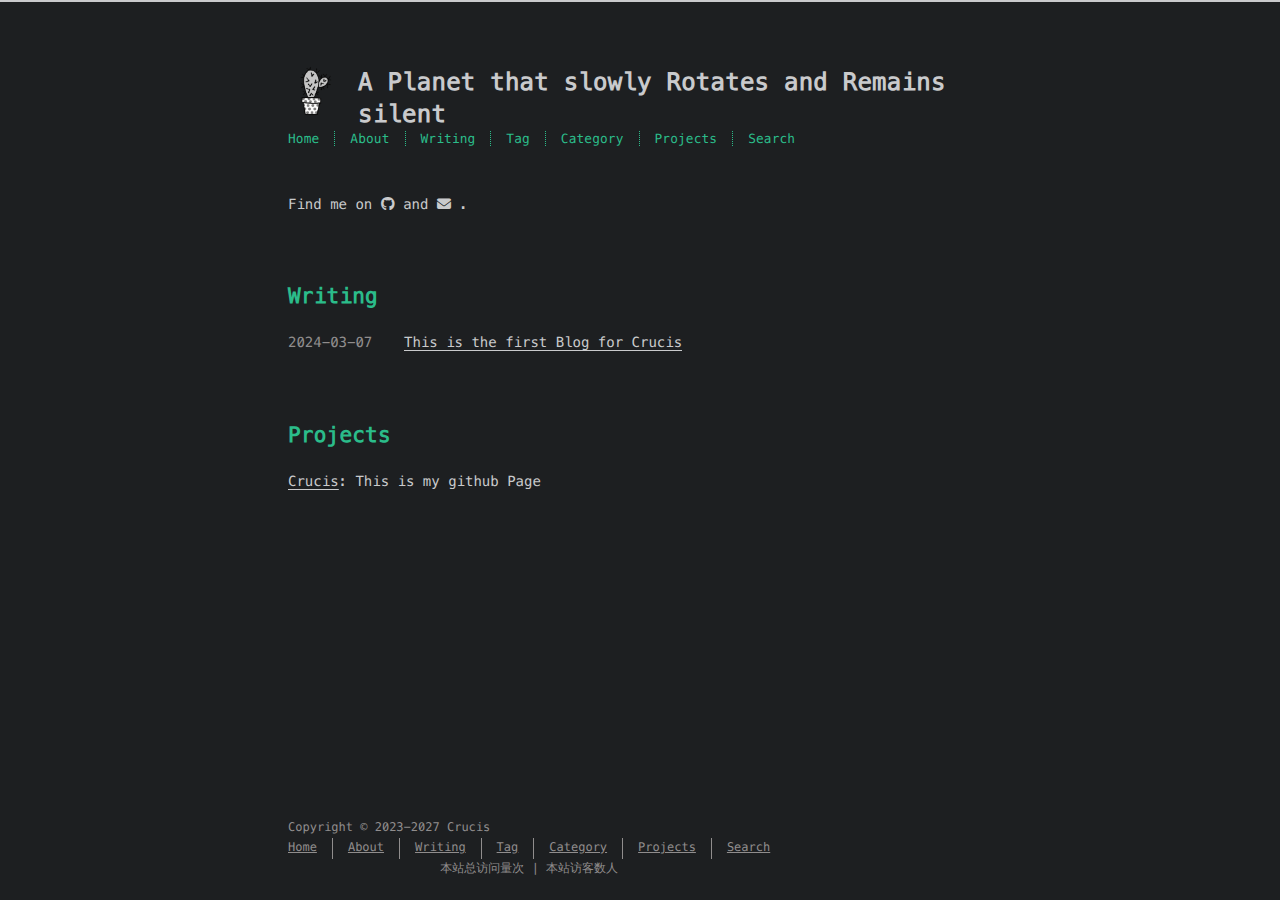
<file: index.html>
<!DOCTYPE html>
<html lang=en>
<head>
    <!-- so meta -->
    <meta charset="utf-8">
    <meta http-equiv="X-UA-Compatible" content="IE=edge">
    <meta name="HandheldFriendly" content="True">
    <meta name="viewport" content="width=device-width, initial-scale=1, maximum-scale=5" />
    <meta property="og:type" content="website">
<meta property="og:title" content="A Planet that slowly Rotates and Remains silent">
<meta property="og:url" content="https://crucisr.github.io/index.html">
<meta property="og:site_name" content="A Planet that slowly Rotates and Remains silent">
<meta property="og:locale" content="en_US">
<meta property="article:author" content="Crucis">
<meta name="twitter:card" content="summary">
    
    
      
        
          <link rel="shortcut icon" href="/images/favicon.ico">
        
      
      
        
          <link rel="icon" type="image/png" href="/images/favicon-192x192.png" sizes="192x192">
        
      
      
        
          <link rel="apple-touch-icon" sizes="180x180" href="/images/apple-touch-icon.png">
        
      
    
    <!-- title -->
    <title>A Planet that slowly Rotates and Remains silent</title>
    <!-- async scripts -->
    <!-- Google Analytics -->


    <!-- Umami Analytics -->


    <!-- styles -->
    
<link rel="stylesheet" href="/css/style.css">

    <!-- persian styles -->
    
    <!-- rss -->
    
    
      <link rel="alternate" href="/atom.xml" title="A Planet that slowly Rotates and Remains silent" type="application/atom+xml" />
    
	<!-- mathjax -->
	
<meta name="generator" content="Hexo 7.1.1"></head>

<body class="max-width mx-auto px3 ltr">
    
    <div class="content index py4 h-card">
        
          <header id="header">
  <a class="u-url u-uid" href="/">
  
    
      <img id="logo" alt class="u-logo" src="/images/logo.png" />
    
  
    <div id="title">
      <h1 class="p-name">A Planet that slowly Rotates and Remains silent</h1>
    </div>
  </a>
  <div id="nav">
    <ul>
      <li class="icon">
        <a href="#" aria-label="Menu"><i class="fa-solid fa-bars fa-2x"></i></a>
      </li>
      <!--
     --><li><a href="/">Home</a></li><!--
   --><!--
     --><li><a href="/about/">About</a></li><!--
   --><!--
     --><li><a href="/archives/">Writing</a></li><!--
   --><!--
     --><li><a href="/tags/">Tag</a></li><!--
   --><!--
     --><li><a href="/categories/">Category</a></li><!--
   --><!--
     --><li><a target="_blank" rel="noopener" href="https://github.com/CrucisR/">Projects</a></li><!--
   --><!--
     --><li><a href="/search/">Search</a></li><!--
   -->
    </ul>
  </div>
</header>

        
        <section id="about" class="p-note">
  
  
    <p>
      Find me on
      
      
      
        
        
          <a class="icon u-url" target="_blank" rel="noopener me" href="https://github.com/CrucisR/" aria-label="github" title="github">
            <i class="fa-brands fa-github"></i><!--
      ---></a><!--
    ---><!--
    ---> and 
        
      
        
        
          <a class="icon u-email" target="_blank" rel="noopener" href="mailto:crucisr@outlook.com" aria-label="mail" title="mail">
            <i class="fa-solid fa-envelope"></i><!--
      ---></a>
        <!--
    --->.
        
      
    </p>
  
</section>

<section id="writing">
  <span class="h1"><a href="/archives/">Writing</a></span>
  
  <ul class="post-list">
    
    
      
    
    
      <li class="post-item">
        
    <div class="meta">
      
        
          <time datetime="2024-03-07T15:27:37.000Z" class="dt-published" itemprop="datePublished">2024-03-07</time>
        
      
    </div>


        <span>
    
        <a class="" href="/2024/03/07/hello-world/">This is the first Blog for Crucis</a>
    


</span>
      </li>
    
  </ul>
  
</section>


<section id="projects">
  <span class="h1"><a target="_blank" rel="noopener" href="https://github.com/CrucisR/">Projects</a></span>
  <ul class="project-list">
    
      <li class="project-item">
        <a target="_blank" rel="noopener" href="https://github.com/CrucisR/">Crucis</a>: <p>This is my github Page</p>

      </li>
    
  </ul>
</section>


        
        <footer id="footer">
  <div class="footer-left">
    Copyright &copy;
    
    
    2023-2027
    Crucis
  </div>
  <div class="footer-right">
    <nav>
      <ul>
        <!--
       --><li><a href="/">Home</a></li><!--
     --><!--
       --><li><a href="/about/">About</a></li><!--
     --><!--
       --><li><a href="/archives/">Writing</a></li><!--
     --><!--
       --><li><a href="/tags/">Tag</a></li><!--
     --><!--
       --><li><a href="/categories/">Category</a></li><!--
     --><!--
       --><li><a target="_blank" rel="noopener" href="https://github.com/CrucisR/">Projects</a></li><!--
     --><!--
       --><li><a href="/search/">Search</a></li><!--
     -->
      </ul>
      <ul>
        
          <!-- 不蒜子统计 -->
          <span id="busuanzi_container_site_pv">
            本站总访问量<span id="busuanzi_value_site_pv"></span>次
          </span>
          <span class="post-meta-divider">|</span>
          <span id="busuanzi_container_site_uv" >
            本站访客数<span id="busuanzi_value_site_uv"></span>人
          </span>
        <script async src="//busuanzi.ibruce.info/busuanzi/2.3/busuanzi.pure.mini.js"></script>
        
      </ul>
    </nav>
  </div>
</footer>

    </div>
    <!-- styles -->



  <link rel="preload" as="style" href="https://cdnjs.cloudflare.com/ajax/libs/font-awesome/6.4.0/css/all.min.css" crossorigin="anonymous" onload="this.onload=null;this.rel='stylesheet'"/>


    <!-- jquery -->

  <script src="https://cdnjs.cloudflare.com/ajax/libs/jquery/3.6.0/jquery.min.js" crossorigin="anonymous"></script>




<!-- clipboard -->


<script src="/js/main.js"></script>

<!-- search -->

<!-- Baidu Analytics -->

<!-- Cloudflare Analytics -->

<!-- Disqus Comments -->

<!-- utterances Comments -->

</body>
</html>
</file>
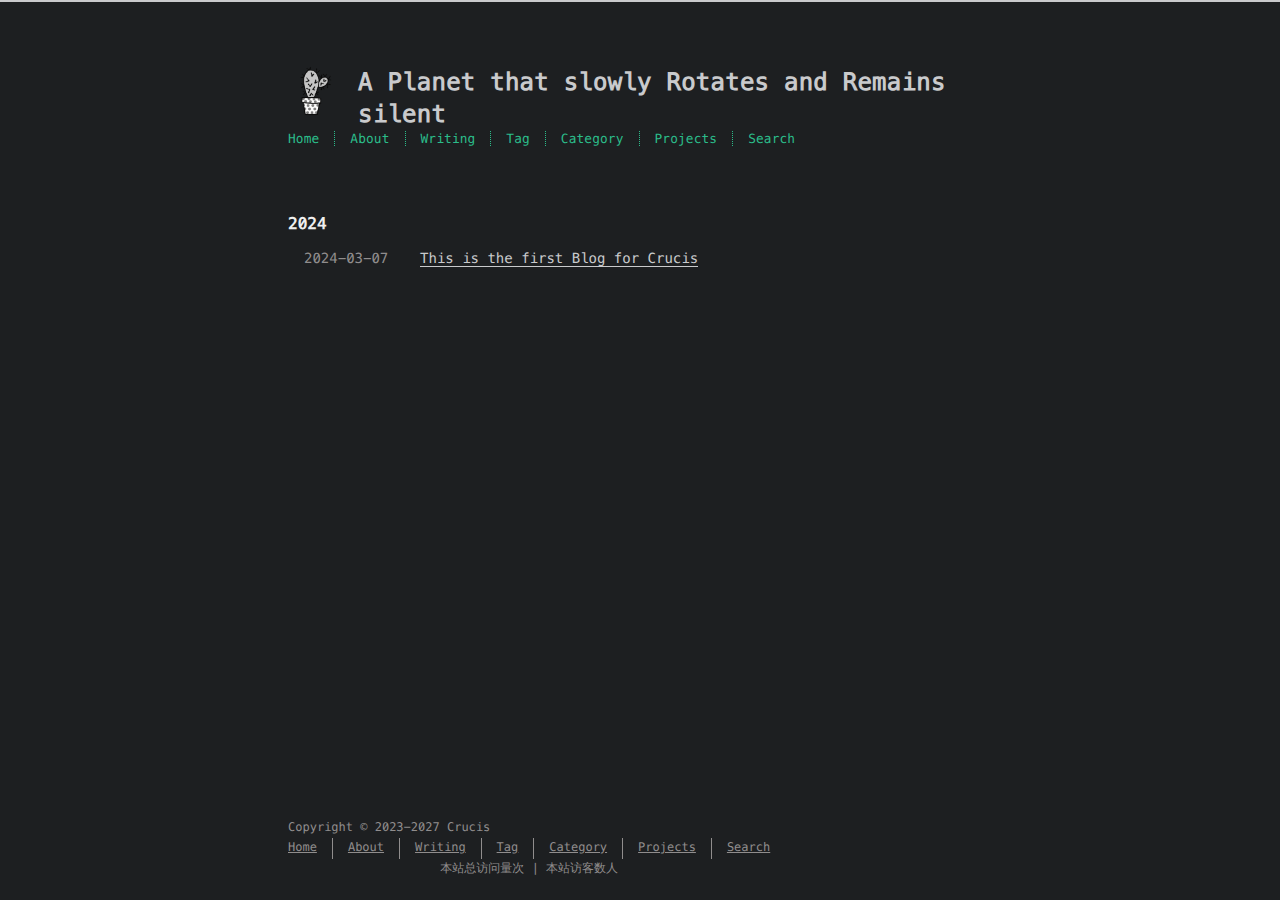
<file: archives/index.html>
<!DOCTYPE html>
<html lang=en>
<head>
    <!-- so meta -->
    <meta charset="utf-8">
    <meta http-equiv="X-UA-Compatible" content="IE=edge">
    <meta name="HandheldFriendly" content="True">
    <meta name="viewport" content="width=device-width, initial-scale=1, maximum-scale=5" />
    <meta property="og:type" content="website">
<meta property="og:title" content="A Planet that slowly Rotates and Remains silent">
<meta property="og:url" content="https://crucisr.github.io/archives/index.html">
<meta property="og:site_name" content="A Planet that slowly Rotates and Remains silent">
<meta property="og:locale" content="en_US">
<meta property="article:author" content="Crucis">
<meta name="twitter:card" content="summary">
    
    
      
        
          <link rel="shortcut icon" href="/images/favicon.ico">
        
      
      
        
          <link rel="icon" type="image/png" href="/images/favicon-192x192.png" sizes="192x192">
        
      
      
        
          <link rel="apple-touch-icon" sizes="180x180" href="/images/apple-touch-icon.png">
        
      
    
    <!-- title -->
    <title>Writing</title>
    <!-- async scripts -->
    <!-- Google Analytics -->


    <!-- Umami Analytics -->


    <!-- styles -->
    
<link rel="stylesheet" href="/css/style.css">

    <!-- persian styles -->
    
    <!-- rss -->
    
    
      <link rel="alternate" href="/atom.xml" title="A Planet that slowly Rotates and Remains silent" type="application/atom+xml" />
    
	<!-- mathjax -->
	
<meta name="generator" content="Hexo 7.1.1"></head>

<body class="max-width mx-auto px3 ltr">
    
    <div class="content index py4 ">
        
          <header id="header">
  <a class="u-url u-uid" href="/">
  
    
      <img id="logo" alt class="u-logo" src="/images/logo.png" />
    
  
    <div id="title">
      <h1 class="p-name">A Planet that slowly Rotates and Remains silent</h1>
    </div>
  </a>
  <div id="nav">
    <ul>
      <li class="icon">
        <a href="#" aria-label="Menu"><i class="fa-solid fa-bars fa-2x"></i></a>
      </li>
      <!--
     --><li><a href="/">Home</a></li><!--
   --><!--
     --><li><a href="/about/">About</a></li><!--
   --><!--
     --><li><a href="/archives/">Writing</a></li><!--
   --><!--
     --><li><a href="/tags/">Tag</a></li><!--
   --><!--
     --><li><a href="/categories/">Category</a></li><!--
   --><!--
     --><li><a target="_blank" rel="noopener" href="https://github.com/CrucisR/">Projects</a></li><!--
   --><!--
     --><li><a href="/search/">Search</a></li><!--
   -->
    </ul>
  </div>
</header>

        
        <div id="archive">
  <ul class="post-list">
    
    
    
    
      
      
      
      
        <li class="post-year"><h2>2024</h2></li>
      
      <li class="post-item">
        
    <div class="meta">
      
        
          <time datetime="2024-03-07T15:27:37.000Z" class="dt-published" itemprop="datePublished">2024-03-07</time>
        
      
    </div>


        <span>
    
        <a class="" href="/2024/03/07/hello-world/">This is the first Blog for Crucis</a>
    


</span>
      </li>
    
  </ul>
  

</div>

        
        <footer id="footer">
  <div class="footer-left">
    Copyright &copy;
    
    
    2023-2027
    Crucis
  </div>
  <div class="footer-right">
    <nav>
      <ul>
        <!--
       --><li><a href="/">Home</a></li><!--
     --><!--
       --><li><a href="/about/">About</a></li><!--
     --><!--
       --><li><a href="/archives/">Writing</a></li><!--
     --><!--
       --><li><a href="/tags/">Tag</a></li><!--
     --><!--
       --><li><a href="/categories/">Category</a></li><!--
     --><!--
       --><li><a target="_blank" rel="noopener" href="https://github.com/CrucisR/">Projects</a></li><!--
     --><!--
       --><li><a href="/search/">Search</a></li><!--
     -->
      </ul>
      <ul>
        
          <!-- 不蒜子统计 -->
          <span id="busuanzi_container_site_pv">
            本站总访问量<span id="busuanzi_value_site_pv"></span>次
          </span>
          <span class="post-meta-divider">|</span>
          <span id="busuanzi_container_site_uv" >
            本站访客数<span id="busuanzi_value_site_uv"></span>人
          </span>
        <script async src="//busuanzi.ibruce.info/busuanzi/2.3/busuanzi.pure.mini.js"></script>
        
      </ul>
    </nav>
  </div>
</footer>

    </div>
    <!-- styles -->



  <link rel="preload" as="style" href="https://cdnjs.cloudflare.com/ajax/libs/font-awesome/6.4.0/css/all.min.css" crossorigin="anonymous" onload="this.onload=null;this.rel='stylesheet'"/>


    <!-- jquery -->

  <script src="https://cdnjs.cloudflare.com/ajax/libs/jquery/3.6.0/jquery.min.js" crossorigin="anonymous"></script>




<!-- clipboard -->


<script src="/js/main.js"></script>

<!-- search -->

<!-- Baidu Analytics -->

<!-- Cloudflare Analytics -->

<!-- Disqus Comments -->

<!-- utterances Comments -->

</body>
</html>
</file>
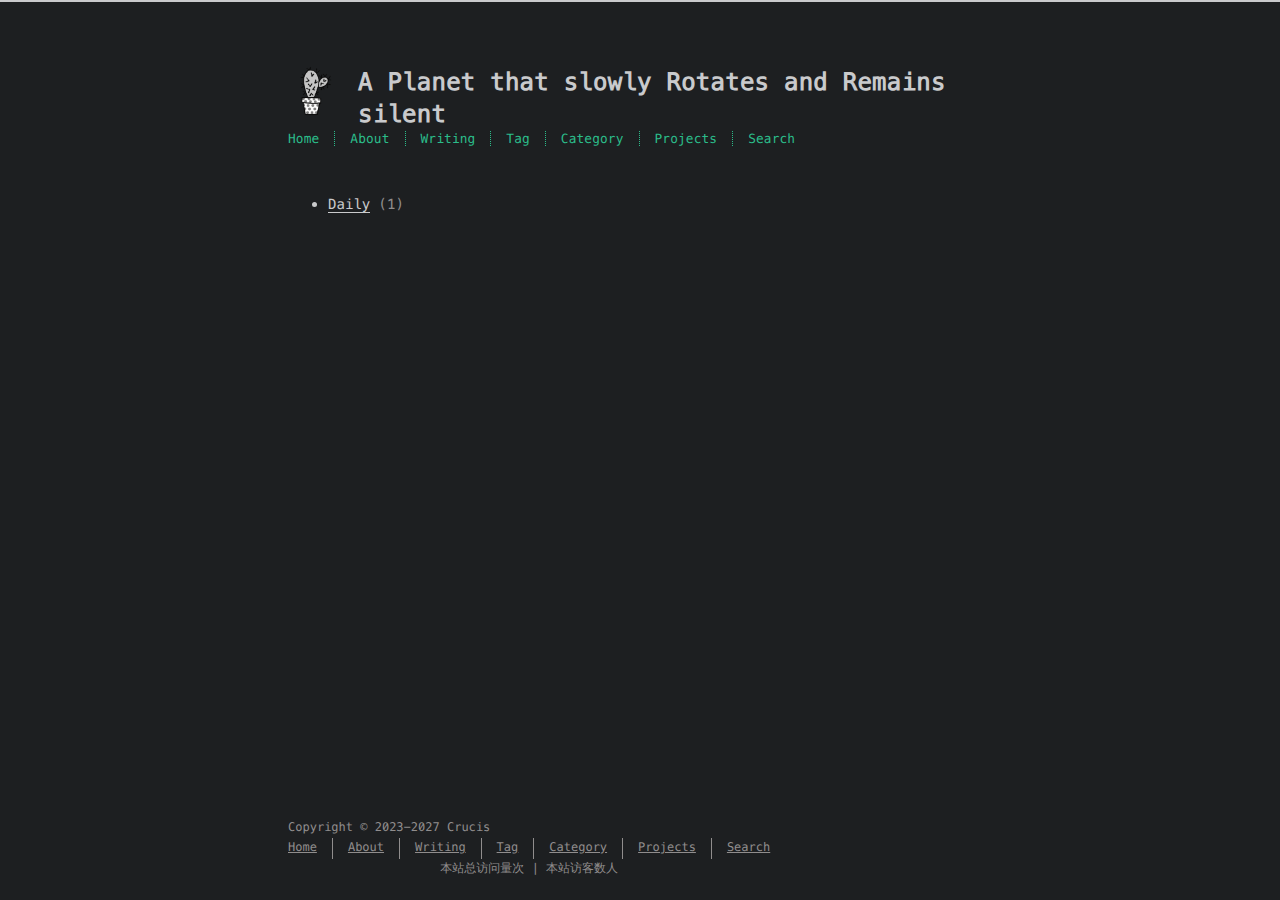
<file: categories/index.html>
<!DOCTYPE html>
<html lang=en>
<head>
    <!-- so meta -->
    <meta charset="utf-8">
    <meta http-equiv="X-UA-Compatible" content="IE=edge">
    <meta name="HandheldFriendly" content="True">
    <meta name="viewport" content="width=device-width, initial-scale=1, maximum-scale=5" />
    <meta property="og:type" content="website">
<meta property="og:title" content="categories">
<meta property="og:url" content="https://crucisr.github.io/categories/index.html">
<meta property="og:site_name" content="A Planet that slowly Rotates and Remains silent">
<meta property="og:locale" content="en_US">
<meta property="article:published_time" content="2024-03-23T20:48:09.000Z">
<meta property="article:modified_time" content="2024-03-23T20:48:32.107Z">
<meta property="article:author" content="Crucis">
<meta name="twitter:card" content="summary">
    
    
      
        
          <link rel="shortcut icon" href="/images/favicon.ico">
        
      
      
        
          <link rel="icon" type="image/png" href="/images/favicon-192x192.png" sizes="192x192">
        
      
      
        
          <link rel="apple-touch-icon" sizes="180x180" href="/images/apple-touch-icon.png">
        
      
    
    <!-- title -->
    <title>categories</title>
    <!-- async scripts -->
    <!-- Google Analytics -->


    <!-- Umami Analytics -->


    <!-- styles -->
    
<link rel="stylesheet" href="/css/style.css">

    <!-- persian styles -->
    
    <!-- rss -->
    
    
      <link rel="alternate" href="/atom.xml" title="A Planet that slowly Rotates and Remains silent" type="application/atom+xml" />
    
	<!-- mathjax -->
	
<meta name="generator" content="Hexo 7.1.1"></head>

<body class="max-width mx-auto px3 ltr">
    
    <div class="content index py4 ">
        
          <header id="header">
  <a class="u-url u-uid" href="/">
  
    
      <img id="logo" alt class="u-logo" src="/images/logo.png" />
    
  
    <div id="title">
      <h1 class="p-name">A Planet that slowly Rotates and Remains silent</h1>
    </div>
  </a>
  <div id="nav">
    <ul>
      <li class="icon">
        <a href="#" aria-label="Menu"><i class="fa-solid fa-bars fa-2x"></i></a>
      </li>
      <!--
     --><li><a href="/">Home</a></li><!--
   --><!--
     --><li><a href="/about/">About</a></li><!--
   --><!--
     --><li><a href="/archives/">Writing</a></li><!--
   --><!--
     --><li><a href="/tags/">Tag</a></li><!--
   --><!--
     --><li><a href="/categories/">Category</a></li><!--
   --><!--
     --><li><a target="_blank" rel="noopener" href="https://github.com/CrucisR/">Projects</a></li><!--
   --><!--
     --><li><a href="/search/">Search</a></li><!--
   -->
    </ul>
  </div>
</header>

        
        <article class="post" itemscope itemtype="http://schema.org/BlogPosting">
  

  <div class="content" itemprop="articleBody">
      
          <div id="categories">
            <div class="category-list-title">
                
                
                  
                    
                  
                
                
            </div>
            <div class="category-list">
              <ul class="category-list"><li class="category-list-item"><a class="category-list-link" href="/categories/Daily/">Daily</a><span class="category-list-count">1</span></li></ul>
            </div>
          </div>
        
  </div>
</article>

        
        <footer id="footer">
  <div class="footer-left">
    Copyright &copy;
    
    
    2023-2027
    Crucis
  </div>
  <div class="footer-right">
    <nav>
      <ul>
        <!--
       --><li><a href="/">Home</a></li><!--
     --><!--
       --><li><a href="/about/">About</a></li><!--
     --><!--
       --><li><a href="/archives/">Writing</a></li><!--
     --><!--
       --><li><a href="/tags/">Tag</a></li><!--
     --><!--
       --><li><a href="/categories/">Category</a></li><!--
     --><!--
       --><li><a target="_blank" rel="noopener" href="https://github.com/CrucisR/">Projects</a></li><!--
     --><!--
       --><li><a href="/search/">Search</a></li><!--
     -->
      </ul>
      <ul>
        
          <!-- 不蒜子统计 -->
          <span id="busuanzi_container_site_pv">
            本站总访问量<span id="busuanzi_value_site_pv"></span>次
          </span>
          <span class="post-meta-divider">|</span>
          <span id="busuanzi_container_site_uv" >
            本站访客数<span id="busuanzi_value_site_uv"></span>人
          </span>
        <script async src="//busuanzi.ibruce.info/busuanzi/2.3/busuanzi.pure.mini.js"></script>
        
      </ul>
    </nav>
  </div>
</footer>

    </div>
    <!-- styles -->



  <link rel="preload" as="style" href="https://cdnjs.cloudflare.com/ajax/libs/font-awesome/6.4.0/css/all.min.css" crossorigin="anonymous" onload="this.onload=null;this.rel='stylesheet'"/>


    <!-- jquery -->

  <script src="https://cdnjs.cloudflare.com/ajax/libs/jquery/3.6.0/jquery.min.js" crossorigin="anonymous"></script>




<!-- clipboard -->


<script src="/js/main.js"></script>

<!-- search -->

<!-- Baidu Analytics -->

<!-- Cloudflare Analytics -->

<!-- Disqus Comments -->

<!-- utterances Comments -->

</body>
</html>
</file>
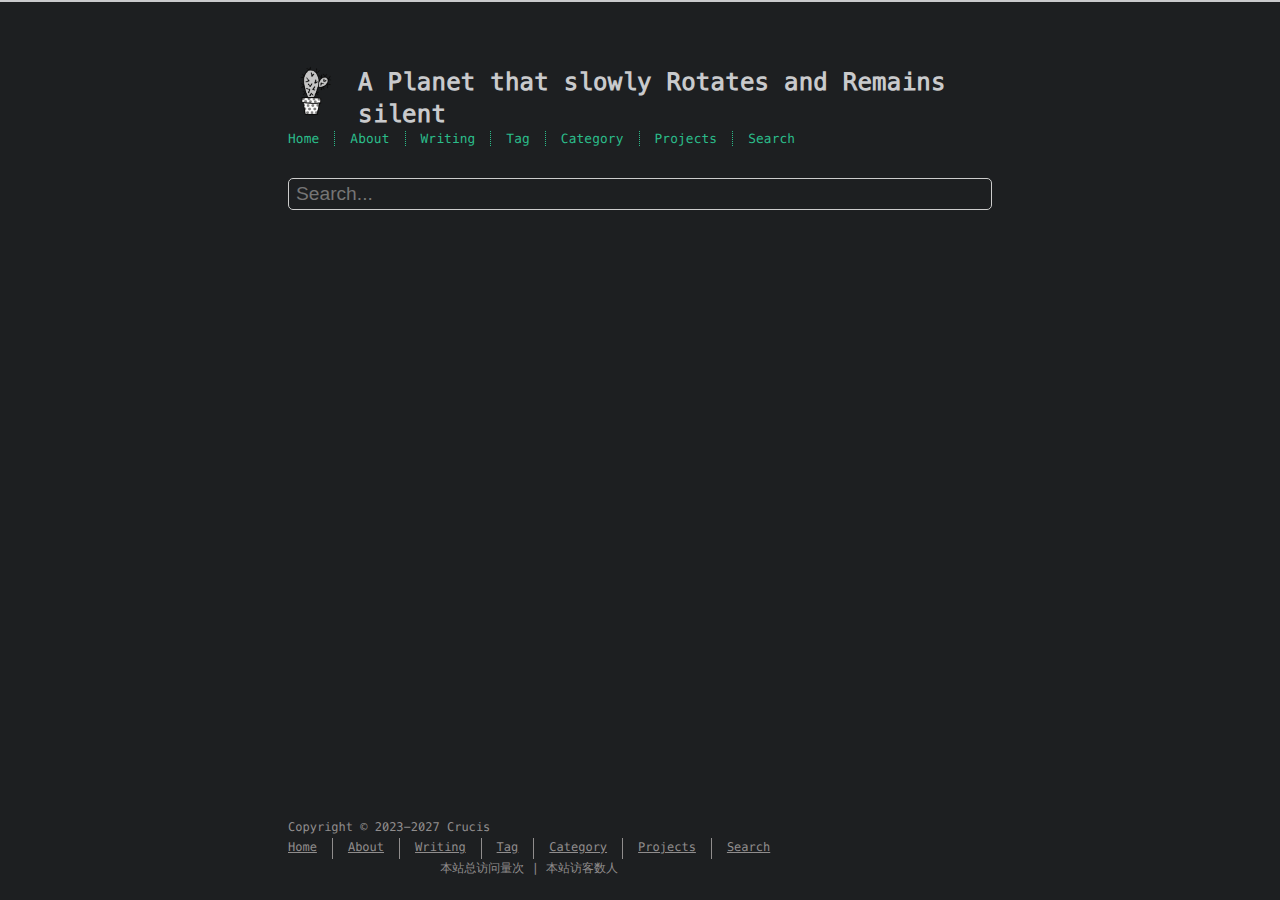
<file: search/index.html>
<!DOCTYPE html>
<html lang=en>
<head>
    <!-- so meta -->
    <meta charset="utf-8">
    <meta http-equiv="X-UA-Compatible" content="IE=edge">
    <meta name="HandheldFriendly" content="True">
    <meta name="viewport" content="width=device-width, initial-scale=1, maximum-scale=5" />
    <meta property="og:type" content="website">
<meta property="og:title" content="search">
<meta property="og:url" content="https://crucisr.github.io/search/index.html">
<meta property="og:site_name" content="A Planet that slowly Rotates and Remains silent">
<meta property="og:locale" content="en_US">
<meta property="article:published_time" content="2024-03-23T18:55:45.000Z">
<meta property="article:modified_time" content="2024-03-23T18:59:21.945Z">
<meta property="article:author" content="Crucis">
<meta name="twitter:card" content="summary">
    
    
      
        
          <link rel="shortcut icon" href="/images/favicon.ico">
        
      
      
        
          <link rel="icon" type="image/png" href="/images/favicon-192x192.png" sizes="192x192">
        
      
      
        
          <link rel="apple-touch-icon" sizes="180x180" href="/images/apple-touch-icon.png">
        
      
    
    <!-- title -->
    <title>search</title>
    <!-- async scripts -->
    <!-- Google Analytics -->


    <!-- Umami Analytics -->


    <!-- styles -->
    
<link rel="stylesheet" href="/css/style.css">

    <!-- persian styles -->
    
    <!-- rss -->
    
    
      <link rel="alternate" href="/atom.xml" title="A Planet that slowly Rotates and Remains silent" type="application/atom+xml" />
    
	<!-- mathjax -->
	
<meta name="generator" content="Hexo 7.1.1"></head>

<body class="max-width mx-auto px3 ltr">
    
    <div class="content index py4 ">
        
          <header id="header">
  <a class="u-url u-uid" href="/">
  
    
      <img id="logo" alt class="u-logo" src="/images/logo.png" />
    
  
    <div id="title">
      <h1 class="p-name">A Planet that slowly Rotates and Remains silent</h1>
    </div>
  </a>
  <div id="nav">
    <ul>
      <li class="icon">
        <a href="#" aria-label="Menu"><i class="fa-solid fa-bars fa-2x"></i></a>
      </li>
      <!--
     --><li><a href="/">Home</a></li><!--
   --><!--
     --><li><a href="/about/">About</a></li><!--
   --><!--
     --><li><a href="/archives/">Writing</a></li><!--
   --><!--
     --><li><a href="/tags/">Tag</a></li><!--
   --><!--
     --><li><a href="/categories/">Category</a></li><!--
   --><!--
     --><li><a target="_blank" rel="noopener" href="https://github.com/CrucisR/">Projects</a></li><!--
   --><!--
     --><li><a href="/search/">Search</a></li><!--
   -->
    </ul>
  </div>
</header>

        
        <article class="post" itemscope itemtype="http://schema.org/BlogPosting">
  

  <div class="content" itemprop="articleBody">
      
        <section id="search">
  <form>
    <input type="text" class="search-input" id="search-input" placeholder="Search...">
  </form>
  <div id="search-result"></div>
  <p class="search-no-result">No results found.</p>
</section>

      
  </div>
</article>

        
        <footer id="footer">
  <div class="footer-left">
    Copyright &copy;
    
    
    2023-2027
    Crucis
  </div>
  <div class="footer-right">
    <nav>
      <ul>
        <!--
       --><li><a href="/">Home</a></li><!--
     --><!--
       --><li><a href="/about/">About</a></li><!--
     --><!--
       --><li><a href="/archives/">Writing</a></li><!--
     --><!--
       --><li><a href="/tags/">Tag</a></li><!--
     --><!--
       --><li><a href="/categories/">Category</a></li><!--
     --><!--
       --><li><a target="_blank" rel="noopener" href="https://github.com/CrucisR/">Projects</a></li><!--
     --><!--
       --><li><a href="/search/">Search</a></li><!--
     -->
      </ul>
      <ul>
        
          <!-- 不蒜子统计 -->
          <span id="busuanzi_container_site_pv">
            本站总访问量<span id="busuanzi_value_site_pv"></span>次
          </span>
          <span class="post-meta-divider">|</span>
          <span id="busuanzi_container_site_uv" >
            本站访客数<span id="busuanzi_value_site_uv"></span>人
          </span>
        <script async src="//busuanzi.ibruce.info/busuanzi/2.3/busuanzi.pure.mini.js"></script>
        
      </ul>
    </nav>
  </div>
</footer>

    </div>
    <!-- styles -->



  <link rel="preload" as="style" href="https://cdnjs.cloudflare.com/ajax/libs/font-awesome/6.4.0/css/all.min.css" crossorigin="anonymous" onload="this.onload=null;this.rel='stylesheet'"/>


    <!-- jquery -->

  <script src="https://cdnjs.cloudflare.com/ajax/libs/jquery/3.6.0/jquery.min.js" crossorigin="anonymous"></script>




<!-- clipboard -->


<script src="/js/main.js"></script>

<!-- search -->

  
<script src="/js/search.js"></script>

  <script type="text/javascript">
  $(function() {

    var $inputArea = $("input#search-input");
    var $resultArea = document.querySelector("div#search-result");

    $inputArea.focus(function() {
      var search_path = "search.xml";
      if (search_path.length == 0) {
        search_path = "search.xml";
      }
      var path = "/" + search_path;
      searchFunc(path, 'search-input', 'search-result');
    });

    $inputArea.keydown(function(e) {
      if (e.which == 13) {
        e.preventDefault();
      }
    });

    var observer = new MutationObserver(function(mutationsList, observer) {
      if (mutationsList.length == 1) {
        if (mutationsList[0].addedNodes.length) {
          $(".search-no-result").hide();
        } else if (mutationsList[0].removedNodes.length) {
          $(".search-no-result").show(200);
        }
      }
    });

    observer.observe($resultArea, { childList: true });

  });
  </script>

<!-- Baidu Analytics -->

<!-- Cloudflare Analytics -->

<!-- Disqus Comments -->

<!-- utterances Comments -->

</body>
</html>
</file>
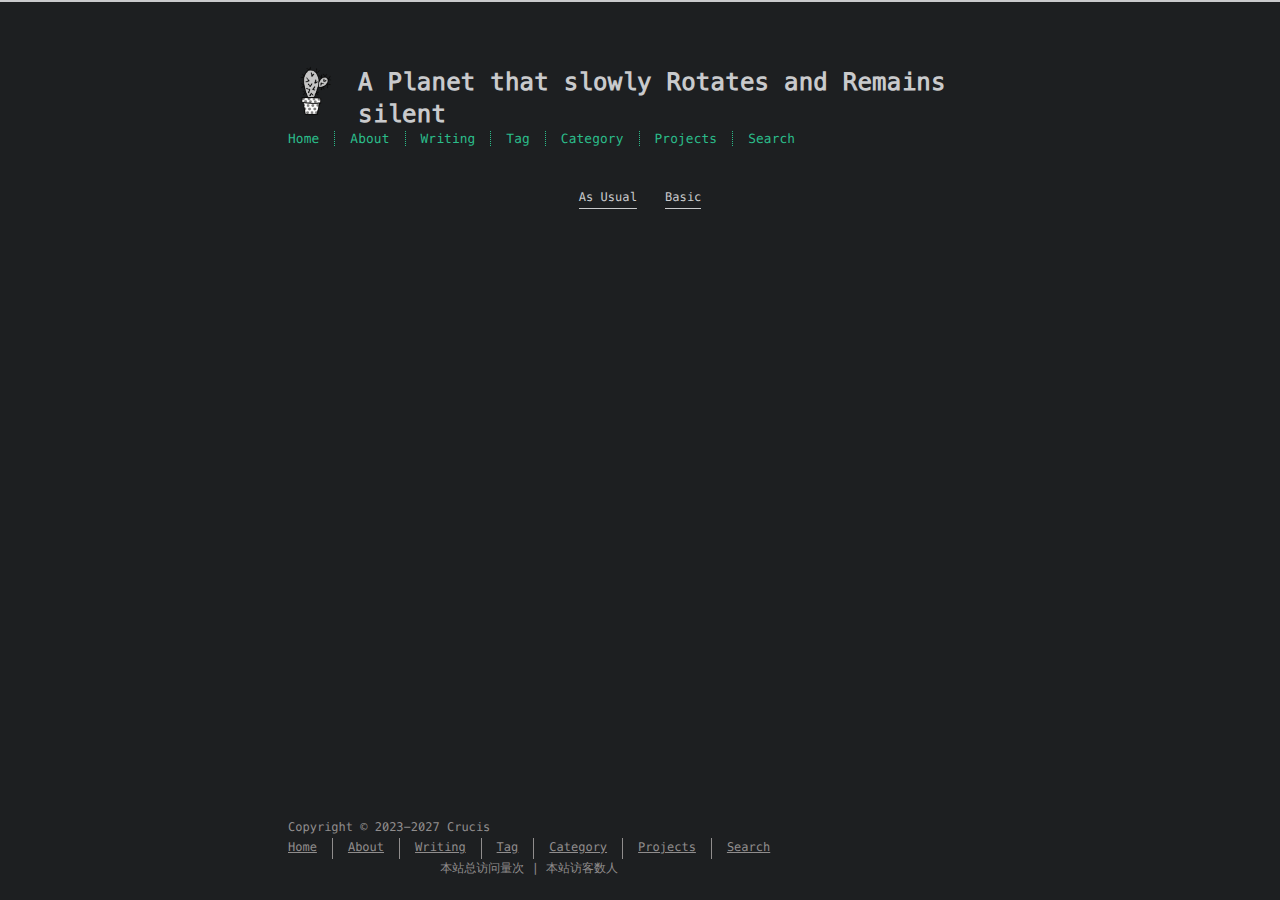
<file: tags/index.html>
<!DOCTYPE html>
<html lang=en>
<head>
    <!-- so meta -->
    <meta charset="utf-8">
    <meta http-equiv="X-UA-Compatible" content="IE=edge">
    <meta name="HandheldFriendly" content="True">
    <meta name="viewport" content="width=device-width, initial-scale=1, maximum-scale=5" />
    <meta property="og:type" content="website">
<meta property="og:title" content="tags">
<meta property="og:url" content="https://crucisr.github.io/tags/index.html">
<meta property="og:site_name" content="A Planet that slowly Rotates and Remains silent">
<meta property="og:locale" content="en_US">
<meta property="article:published_time" content="2024-03-23T20:45:56.000Z">
<meta property="article:modified_time" content="2024-03-23T20:47:46.272Z">
<meta property="article:author" content="Crucis">
<meta name="twitter:card" content="summary">
    
    
      
        
          <link rel="shortcut icon" href="/images/favicon.ico">
        
      
      
        
          <link rel="icon" type="image/png" href="/images/favicon-192x192.png" sizes="192x192">
        
      
      
        
          <link rel="apple-touch-icon" sizes="180x180" href="/images/apple-touch-icon.png">
        
      
    
    <!-- title -->
    <title>tags</title>
    <!-- async scripts -->
    <!-- Google Analytics -->


    <!-- Umami Analytics -->


    <!-- styles -->
    
<link rel="stylesheet" href="/css/style.css">

    <!-- persian styles -->
    
    <!-- rss -->
    
    
      <link rel="alternate" href="/atom.xml" title="A Planet that slowly Rotates and Remains silent" type="application/atom+xml" />
    
	<!-- mathjax -->
	
<meta name="generator" content="Hexo 7.1.1"></head>

<body class="max-width mx-auto px3 ltr">
    
    <div class="content index py4 ">
        
          <header id="header">
  <a class="u-url u-uid" href="/">
  
    
      <img id="logo" alt class="u-logo" src="/images/logo.png" />
    
  
    <div id="title">
      <h1 class="p-name">A Planet that slowly Rotates and Remains silent</h1>
    </div>
  </a>
  <div id="nav">
    <ul>
      <li class="icon">
        <a href="#" aria-label="Menu"><i class="fa-solid fa-bars fa-2x"></i></a>
      </li>
      <!--
     --><li><a href="/">Home</a></li><!--
   --><!--
     --><li><a href="/about/">About</a></li><!--
   --><!--
     --><li><a href="/archives/">Writing</a></li><!--
   --><!--
     --><li><a href="/tags/">Tag</a></li><!--
   --><!--
     --><li><a href="/categories/">Category</a></li><!--
   --><!--
     --><li><a target="_blank" rel="noopener" href="https://github.com/CrucisR/">Projects</a></li><!--
   --><!--
     --><li><a href="/search/">Search</a></li><!--
   -->
    </ul>
  </div>
</header>

        
        <article class="post" itemscope itemtype="http://schema.org/BlogPosting">
  

  <div class="content" itemprop="articleBody">
      
          <div id="tag-cloud">
            <div class="tag-cloud-title">
                
                
                  
                    
                  
                
                  
                    
                  
                
                
            </div>
            <div class="tag-cloud-tags">
              <a href="/tags/As-Usual/" style="font-size: 12px;">As Usual</a> <a href="/tags/Basic/" style="font-size: 12px;">Basic</a>
            </div>
          </div>
        
  </div>
</article>

        
        <footer id="footer">
  <div class="footer-left">
    Copyright &copy;
    
    
    2023-2027
    Crucis
  </div>
  <div class="footer-right">
    <nav>
      <ul>
        <!--
       --><li><a href="/">Home</a></li><!--
     --><!--
       --><li><a href="/about/">About</a></li><!--
     --><!--
       --><li><a href="/archives/">Writing</a></li><!--
     --><!--
       --><li><a href="/tags/">Tag</a></li><!--
     --><!--
       --><li><a href="/categories/">Category</a></li><!--
     --><!--
       --><li><a target="_blank" rel="noopener" href="https://github.com/CrucisR/">Projects</a></li><!--
     --><!--
       --><li><a href="/search/">Search</a></li><!--
     -->
      </ul>
      <ul>
        
          <!-- 不蒜子统计 -->
          <span id="busuanzi_container_site_pv">
            本站总访问量<span id="busuanzi_value_site_pv"></span>次
          </span>
          <span class="post-meta-divider">|</span>
          <span id="busuanzi_container_site_uv" >
            本站访客数<span id="busuanzi_value_site_uv"></span>人
          </span>
        <script async src="//busuanzi.ibruce.info/busuanzi/2.3/busuanzi.pure.mini.js"></script>
        
      </ul>
    </nav>
  </div>
</footer>

    </div>
    <!-- styles -->



  <link rel="preload" as="style" href="https://cdnjs.cloudflare.com/ajax/libs/font-awesome/6.4.0/css/all.min.css" crossorigin="anonymous" onload="this.onload=null;this.rel='stylesheet'"/>


    <!-- jquery -->

  <script src="https://cdnjs.cloudflare.com/ajax/libs/jquery/3.6.0/jquery.min.js" crossorigin="anonymous"></script>




<!-- clipboard -->


<script src="/js/main.js"></script>

<!-- search -->

<!-- Baidu Analytics -->

<!-- Cloudflare Analytics -->

<!-- Disqus Comments -->

<!-- utterances Comments -->

</body>
</html>
</file>
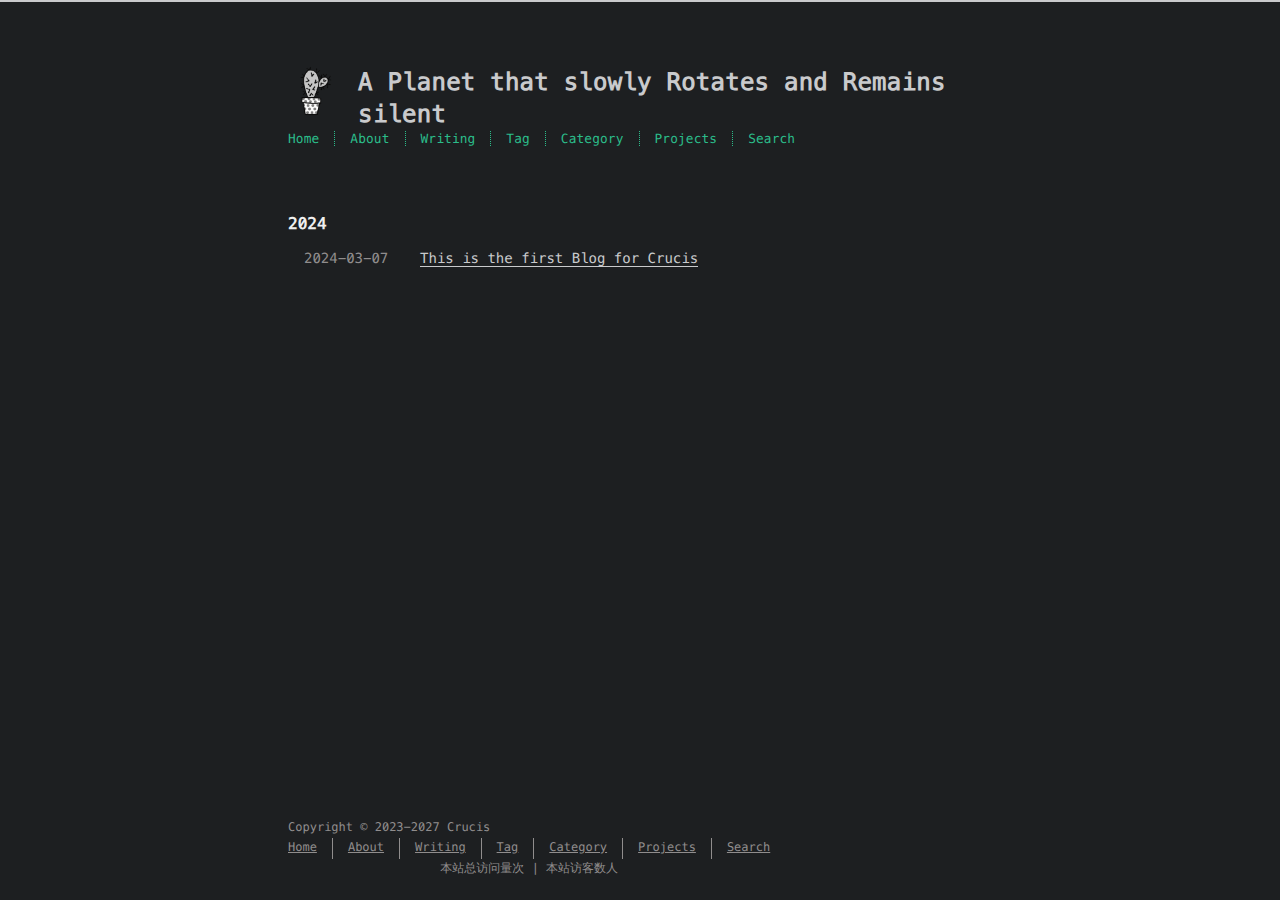
<file: archives/2024/index.html>
<!DOCTYPE html>
<html lang=en>
<head>
    <!-- so meta -->
    <meta charset="utf-8">
    <meta http-equiv="X-UA-Compatible" content="IE=edge">
    <meta name="HandheldFriendly" content="True">
    <meta name="viewport" content="width=device-width, initial-scale=1, maximum-scale=5" />
    <meta property="og:type" content="website">
<meta property="og:title" content="A Planet that slowly Rotates and Remains silent">
<meta property="og:url" content="https://crucisr.github.io/archives/2024/index.html">
<meta property="og:site_name" content="A Planet that slowly Rotates and Remains silent">
<meta property="og:locale" content="en_US">
<meta property="article:author" content="Crucis">
<meta name="twitter:card" content="summary">
    
    
      
        
          <link rel="shortcut icon" href="/images/favicon.ico">
        
      
      
        
          <link rel="icon" type="image/png" href="/images/favicon-192x192.png" sizes="192x192">
        
      
      
        
          <link rel="apple-touch-icon" sizes="180x180" href="/images/apple-touch-icon.png">
        
      
    
    <!-- title -->
    <title>Writing: 2024</title>
    <!-- async scripts -->
    <!-- Google Analytics -->


    <!-- Umami Analytics -->


    <!-- styles -->
    
<link rel="stylesheet" href="/css/style.css">

    <!-- persian styles -->
    
    <!-- rss -->
    
    
      <link rel="alternate" href="/atom.xml" title="A Planet that slowly Rotates and Remains silent" type="application/atom+xml" />
    
	<!-- mathjax -->
	
<meta name="generator" content="Hexo 7.1.1"></head>

<body class="max-width mx-auto px3 ltr">
    
    <div class="content index py4 ">
        
          <header id="header">
  <a class="u-url u-uid" href="/">
  
    
      <img id="logo" alt class="u-logo" src="/images/logo.png" />
    
  
    <div id="title">
      <h1 class="p-name">A Planet that slowly Rotates and Remains silent</h1>
    </div>
  </a>
  <div id="nav">
    <ul>
      <li class="icon">
        <a href="#" aria-label="Menu"><i class="fa-solid fa-bars fa-2x"></i></a>
      </li>
      <!--
     --><li><a href="/">Home</a></li><!--
   --><!--
     --><li><a href="/about/">About</a></li><!--
   --><!--
     --><li><a href="/archives/">Writing</a></li><!--
   --><!--
     --><li><a href="/tags/">Tag</a></li><!--
   --><!--
     --><li><a href="/categories/">Category</a></li><!--
   --><!--
     --><li><a target="_blank" rel="noopener" href="https://github.com/CrucisR/">Projects</a></li><!--
   --><!--
     --><li><a href="/search/">Search</a></li><!--
   -->
    </ul>
  </div>
</header>

        
        <div id="archive">
  <ul class="post-list">
    
    
    
    
      
      
      
      
        <li class="post-year"><h2>2024</h2></li>
      
      <li class="post-item">
        
    <div class="meta">
      
        
          <time datetime="2024-03-07T15:27:37.000Z" class="dt-published" itemprop="datePublished">2024-03-07</time>
        
      
    </div>


        <span>
    
        <a class="" href="/2024/03/07/hello-world/">This is the first Blog for Crucis</a>
    


</span>
      </li>
    
  </ul>
  

</div>

        
        <footer id="footer">
  <div class="footer-left">
    Copyright &copy;
    
    
    2023-2027
    Crucis
  </div>
  <div class="footer-right">
    <nav>
      <ul>
        <!--
       --><li><a href="/">Home</a></li><!--
     --><!--
       --><li><a href="/about/">About</a></li><!--
     --><!--
       --><li><a href="/archives/">Writing</a></li><!--
     --><!--
       --><li><a href="/tags/">Tag</a></li><!--
     --><!--
       --><li><a href="/categories/">Category</a></li><!--
     --><!--
       --><li><a target="_blank" rel="noopener" href="https://github.com/CrucisR/">Projects</a></li><!--
     --><!--
       --><li><a href="/search/">Search</a></li><!--
     -->
      </ul>
      <ul>
        
          <!-- 不蒜子统计 -->
          <span id="busuanzi_container_site_pv">
            本站总访问量<span id="busuanzi_value_site_pv"></span>次
          </span>
          <span class="post-meta-divider">|</span>
          <span id="busuanzi_container_site_uv" >
            本站访客数<span id="busuanzi_value_site_uv"></span>人
          </span>
        <script async src="//busuanzi.ibruce.info/busuanzi/2.3/busuanzi.pure.mini.js"></script>
        
      </ul>
    </nav>
  </div>
</footer>

    </div>
    <!-- styles -->



  <link rel="preload" as="style" href="https://cdnjs.cloudflare.com/ajax/libs/font-awesome/6.4.0/css/all.min.css" crossorigin="anonymous" onload="this.onload=null;this.rel='stylesheet'"/>


    <!-- jquery -->

  <script src="https://cdnjs.cloudflare.com/ajax/libs/jquery/3.6.0/jquery.min.js" crossorigin="anonymous"></script>




<!-- clipboard -->


<script src="/js/main.js"></script>

<!-- search -->

<!-- Baidu Analytics -->

<!-- Cloudflare Analytics -->

<!-- Disqus Comments -->

<!-- utterances Comments -->

</body>
</html>
</file>
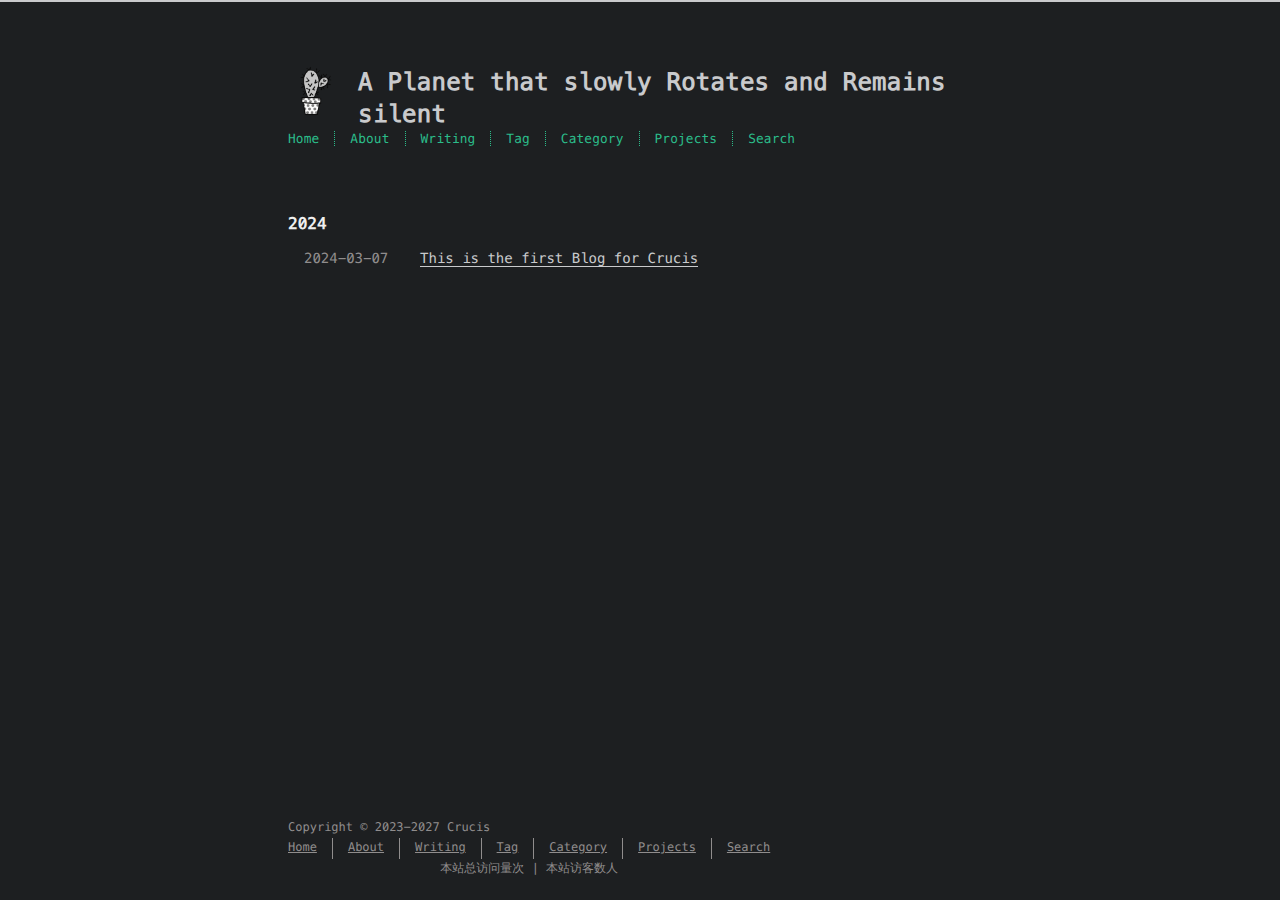
<file: categories/Daily/index.html>
<!DOCTYPE html>
<html lang=en>
<head>
    <!-- so meta -->
    <meta charset="utf-8">
    <meta http-equiv="X-UA-Compatible" content="IE=edge">
    <meta name="HandheldFriendly" content="True">
    <meta name="viewport" content="width=device-width, initial-scale=1, maximum-scale=5" />
    <meta property="og:type" content="website">
<meta property="og:title" content="A Planet that slowly Rotates and Remains silent">
<meta property="og:url" content="https://crucisr.github.io/categories/Daily/index.html">
<meta property="og:site_name" content="A Planet that slowly Rotates and Remains silent">
<meta property="og:locale" content="en_US">
<meta property="article:author" content="Crucis">
<meta name="twitter:card" content="summary">
    
    
      
        
          <link rel="shortcut icon" href="/images/favicon.ico">
        
      
      
        
          <link rel="icon" type="image/png" href="/images/favicon-192x192.png" sizes="192x192">
        
      
      
        
          <link rel="apple-touch-icon" sizes="180x180" href="/images/apple-touch-icon.png">
        
      
    
    <!-- title -->
    <title>Category: Daily</title>
    <!-- async scripts -->
    <!-- Google Analytics -->


    <!-- Umami Analytics -->


    <!-- styles -->
    
<link rel="stylesheet" href="/css/style.css">

    <!-- persian styles -->
    
    <!-- rss -->
    
    
      <link rel="alternate" href="/atom.xml" title="A Planet that slowly Rotates and Remains silent" type="application/atom+xml" />
    
	<!-- mathjax -->
	
<meta name="generator" content="Hexo 7.1.1"></head>

<body class="max-width mx-auto px3 ltr">
    
    <div class="content index py4 ">
        
          <header id="header">
  <a class="u-url u-uid" href="/">
  
    
      <img id="logo" alt class="u-logo" src="/images/logo.png" />
    
  
    <div id="title">
      <h1 class="p-name">A Planet that slowly Rotates and Remains silent</h1>
    </div>
  </a>
  <div id="nav">
    <ul>
      <li class="icon">
        <a href="#" aria-label="Menu"><i class="fa-solid fa-bars fa-2x"></i></a>
      </li>
      <!--
     --><li><a href="/">Home</a></li><!--
   --><!--
     --><li><a href="/about/">About</a></li><!--
   --><!--
     --><li><a href="/archives/">Writing</a></li><!--
   --><!--
     --><li><a href="/tags/">Tag</a></li><!--
   --><!--
     --><li><a href="/categories/">Category</a></li><!--
   --><!--
     --><li><a target="_blank" rel="noopener" href="https://github.com/CrucisR/">Projects</a></li><!--
   --><!--
     --><li><a href="/search/">Search</a></li><!--
   -->
    </ul>
  </div>
</header>

        
        <div id="archive">
  <ul class="post-list">
    
    
    
    
      
      
      
      
        <li class="post-year"><h2>2024</h2></li>
      
      <li class="post-item">
        
    <div class="meta">
      
        
          <time datetime="2024-03-07T15:27:37.000Z" class="dt-published" itemprop="datePublished">2024-03-07</time>
        
      
    </div>


        <span>
    
        <a class="" href="/2024/03/07/hello-world/">This is the first Blog for Crucis</a>
    


</span>
      </li>
    
  </ul>
  

</div>

        
        <footer id="footer">
  <div class="footer-left">
    Copyright &copy;
    
    
    2023-2027
    Crucis
  </div>
  <div class="footer-right">
    <nav>
      <ul>
        <!--
       --><li><a href="/">Home</a></li><!--
     --><!--
       --><li><a href="/about/">About</a></li><!--
     --><!--
       --><li><a href="/archives/">Writing</a></li><!--
     --><!--
       --><li><a href="/tags/">Tag</a></li><!--
     --><!--
       --><li><a href="/categories/">Category</a></li><!--
     --><!--
       --><li><a target="_blank" rel="noopener" href="https://github.com/CrucisR/">Projects</a></li><!--
     --><!--
       --><li><a href="/search/">Search</a></li><!--
     -->
      </ul>
      <ul>
        
          <!-- 不蒜子统计 -->
          <span id="busuanzi_container_site_pv">
            本站总访问量<span id="busuanzi_value_site_pv"></span>次
          </span>
          <span class="post-meta-divider">|</span>
          <span id="busuanzi_container_site_uv" >
            本站访客数<span id="busuanzi_value_site_uv"></span>人
          </span>
        <script async src="//busuanzi.ibruce.info/busuanzi/2.3/busuanzi.pure.mini.js"></script>
        
      </ul>
    </nav>
  </div>
</footer>

    </div>
    <!-- styles -->



  <link rel="preload" as="style" href="https://cdnjs.cloudflare.com/ajax/libs/font-awesome/6.4.0/css/all.min.css" crossorigin="anonymous" onload="this.onload=null;this.rel='stylesheet'"/>


    <!-- jquery -->

  <script src="https://cdnjs.cloudflare.com/ajax/libs/jquery/3.6.0/jquery.min.js" crossorigin="anonymous"></script>




<!-- clipboard -->


<script src="/js/main.js"></script>

<!-- search -->

<!-- Baidu Analytics -->

<!-- Cloudflare Analytics -->

<!-- Disqus Comments -->

<!-- utterances Comments -->

</body>
</html>
</file>
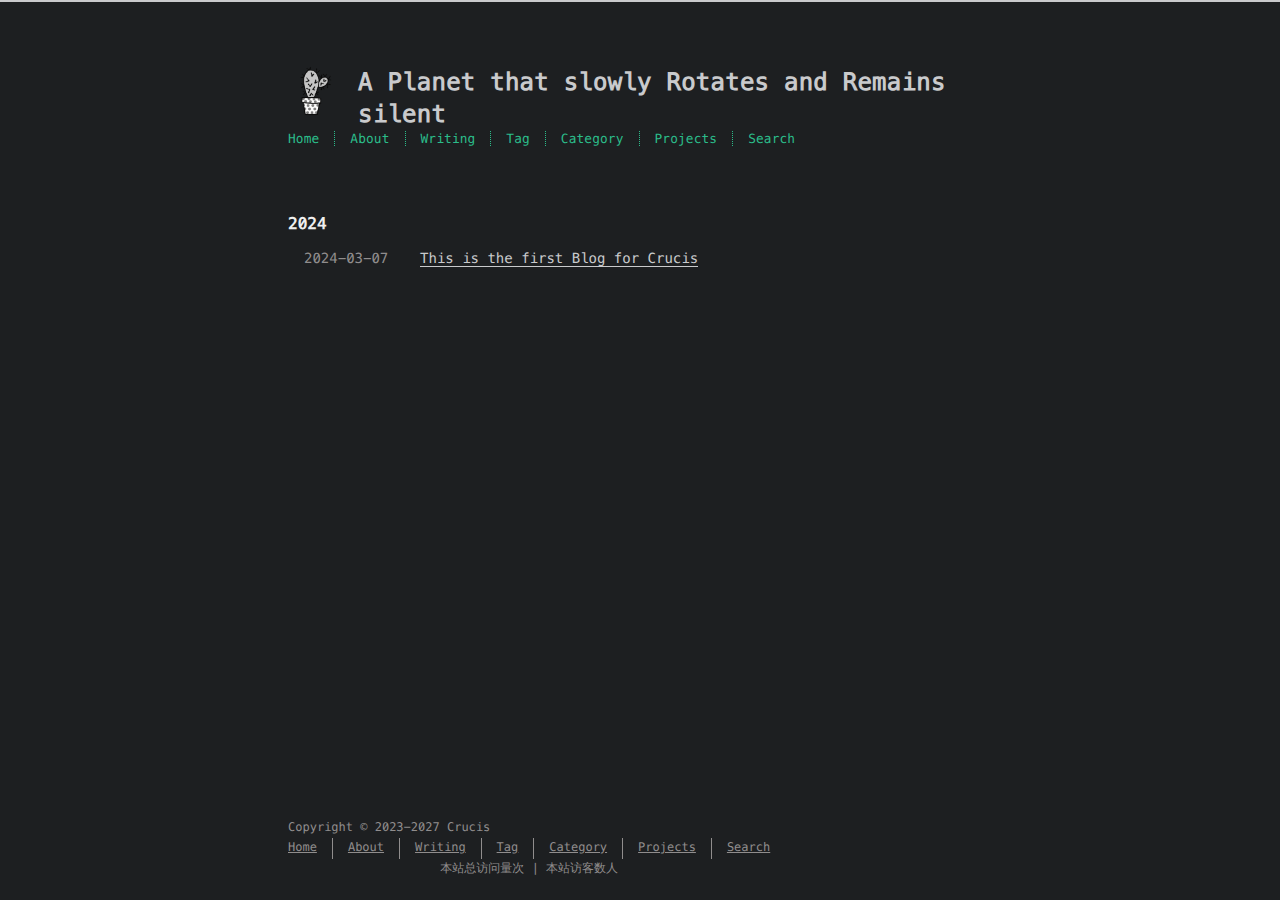
<file: tags/As-Usual/index.html>
<!DOCTYPE html>
<html lang=en>
<head>
    <!-- so meta -->
    <meta charset="utf-8">
    <meta http-equiv="X-UA-Compatible" content="IE=edge">
    <meta name="HandheldFriendly" content="True">
    <meta name="viewport" content="width=device-width, initial-scale=1, maximum-scale=5" />
    <meta property="og:type" content="website">
<meta property="og:title" content="A Planet that slowly Rotates and Remains silent">
<meta property="og:url" content="https://crucisr.github.io/tags/As-Usual/index.html">
<meta property="og:site_name" content="A Planet that slowly Rotates and Remains silent">
<meta property="og:locale" content="en_US">
<meta property="article:author" content="Crucis">
<meta name="twitter:card" content="summary">
    
    
      
        
          <link rel="shortcut icon" href="/images/favicon.ico">
        
      
      
        
          <link rel="icon" type="image/png" href="/images/favicon-192x192.png" sizes="192x192">
        
      
      
        
          <link rel="apple-touch-icon" sizes="180x180" href="/images/apple-touch-icon.png">
        
      
    
    <!-- title -->
    <title>Tag: As Usual</title>
    <!-- async scripts -->
    <!-- Google Analytics -->


    <!-- Umami Analytics -->


    <!-- styles -->
    
<link rel="stylesheet" href="/css/style.css">

    <!-- persian styles -->
    
    <!-- rss -->
    
    
      <link rel="alternate" href="/atom.xml" title="A Planet that slowly Rotates and Remains silent" type="application/atom+xml" />
    
	<!-- mathjax -->
	
<meta name="generator" content="Hexo 7.1.1"></head>

<body class="max-width mx-auto px3 ltr">
    
    <div class="content index py4 ">
        
          <header id="header">
  <a class="u-url u-uid" href="/">
  
    
      <img id="logo" alt class="u-logo" src="/images/logo.png" />
    
  
    <div id="title">
      <h1 class="p-name">A Planet that slowly Rotates and Remains silent</h1>
    </div>
  </a>
  <div id="nav">
    <ul>
      <li class="icon">
        <a href="#" aria-label="Menu"><i class="fa-solid fa-bars fa-2x"></i></a>
      </li>
      <!--
     --><li><a href="/">Home</a></li><!--
   --><!--
     --><li><a href="/about/">About</a></li><!--
   --><!--
     --><li><a href="/archives/">Writing</a></li><!--
   --><!--
     --><li><a href="/tags/">Tag</a></li><!--
   --><!--
     --><li><a href="/categories/">Category</a></li><!--
   --><!--
     --><li><a target="_blank" rel="noopener" href="https://github.com/CrucisR/">Projects</a></li><!--
   --><!--
     --><li><a href="/search/">Search</a></li><!--
   -->
    </ul>
  </div>
</header>

        
        <div id="archive">
  <ul class="post-list">
    
    
    
    
      
      
      
      
        <li class="post-year"><h2>2024</h2></li>
      
      <li class="post-item">
        
    <div class="meta">
      
        
          <time datetime="2024-03-07T15:27:37.000Z" class="dt-published" itemprop="datePublished">2024-03-07</time>
        
      
    </div>


        <span>
    
        <a class="" href="/2024/03/07/hello-world/">This is the first Blog for Crucis</a>
    


</span>
      </li>
    
  </ul>
  

</div>

        
        <footer id="footer">
  <div class="footer-left">
    Copyright &copy;
    
    
    2023-2027
    Crucis
  </div>
  <div class="footer-right">
    <nav>
      <ul>
        <!--
       --><li><a href="/">Home</a></li><!--
     --><!--
       --><li><a href="/about/">About</a></li><!--
     --><!--
       --><li><a href="/archives/">Writing</a></li><!--
     --><!--
       --><li><a href="/tags/">Tag</a></li><!--
     --><!--
       --><li><a href="/categories/">Category</a></li><!--
     --><!--
       --><li><a target="_blank" rel="noopener" href="https://github.com/CrucisR/">Projects</a></li><!--
     --><!--
       --><li><a href="/search/">Search</a></li><!--
     -->
      </ul>
      <ul>
        
          <!-- 不蒜子统计 -->
          <span id="busuanzi_container_site_pv">
            本站总访问量<span id="busuanzi_value_site_pv"></span>次
          </span>
          <span class="post-meta-divider">|</span>
          <span id="busuanzi_container_site_uv" >
            本站访客数<span id="busuanzi_value_site_uv"></span>人
          </span>
        <script async src="//busuanzi.ibruce.info/busuanzi/2.3/busuanzi.pure.mini.js"></script>
        
      </ul>
    </nav>
  </div>
</footer>

    </div>
    <!-- styles -->



  <link rel="preload" as="style" href="https://cdnjs.cloudflare.com/ajax/libs/font-awesome/6.4.0/css/all.min.css" crossorigin="anonymous" onload="this.onload=null;this.rel='stylesheet'"/>


    <!-- jquery -->

  <script src="https://cdnjs.cloudflare.com/ajax/libs/jquery/3.6.0/jquery.min.js" crossorigin="anonymous"></script>




<!-- clipboard -->


<script src="/js/main.js"></script>

<!-- search -->

<!-- Baidu Analytics -->

<!-- Cloudflare Analytics -->

<!-- Disqus Comments -->

<!-- utterances Comments -->

</body>
</html>
</file>
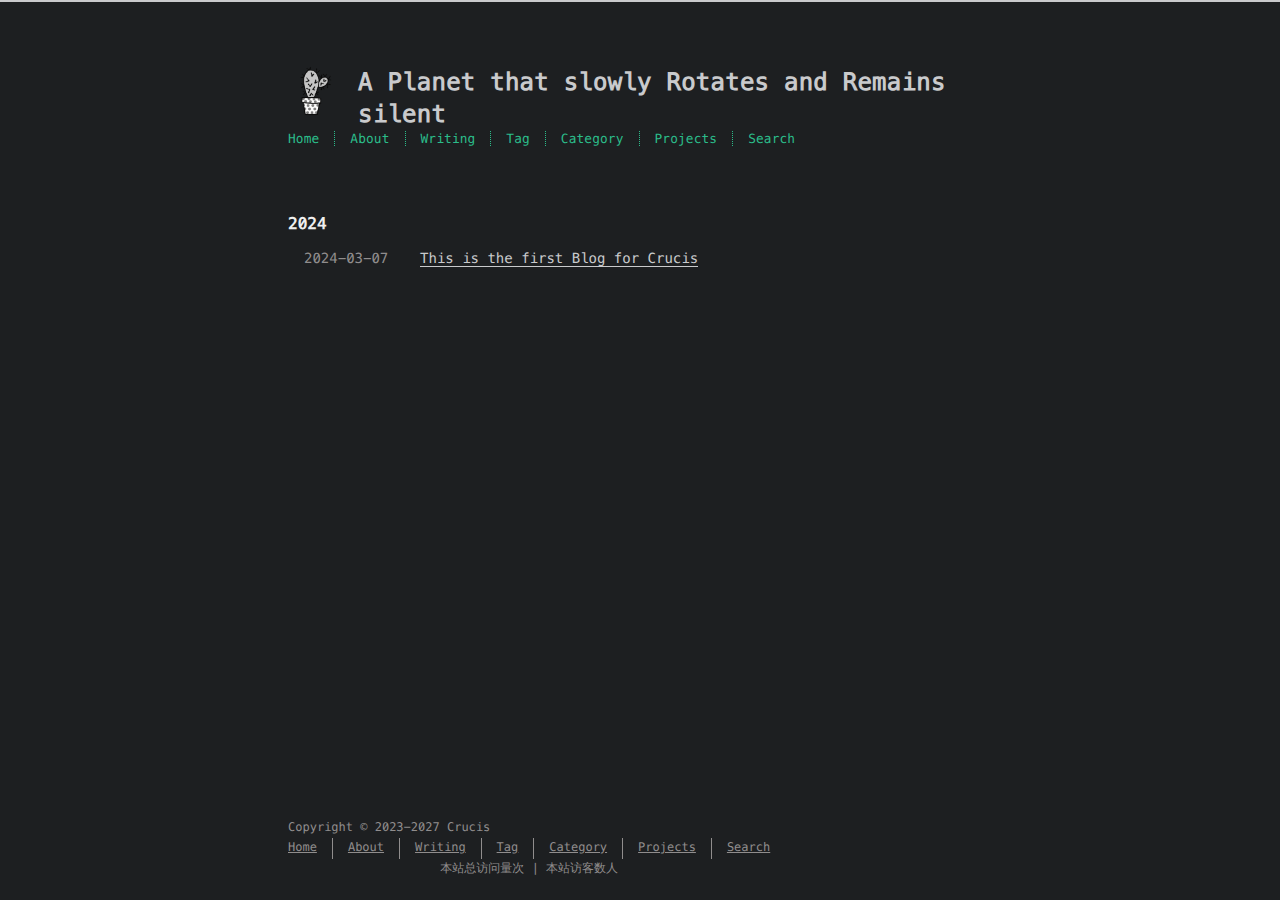
<file: tags/Basic/index.html>
<!DOCTYPE html>
<html lang=en>
<head>
    <!-- so meta -->
    <meta charset="utf-8">
    <meta http-equiv="X-UA-Compatible" content="IE=edge">
    <meta name="HandheldFriendly" content="True">
    <meta name="viewport" content="width=device-width, initial-scale=1, maximum-scale=5" />
    <meta property="og:type" content="website">
<meta property="og:title" content="A Planet that slowly Rotates and Remains silent">
<meta property="og:url" content="https://crucisr.github.io/tags/Basic/index.html">
<meta property="og:site_name" content="A Planet that slowly Rotates and Remains silent">
<meta property="og:locale" content="en_US">
<meta property="article:author" content="Crucis">
<meta name="twitter:card" content="summary">
    
    
      
        
          <link rel="shortcut icon" href="/images/favicon.ico">
        
      
      
        
          <link rel="icon" type="image/png" href="/images/favicon-192x192.png" sizes="192x192">
        
      
      
        
          <link rel="apple-touch-icon" sizes="180x180" href="/images/apple-touch-icon.png">
        
      
    
    <!-- title -->
    <title>Tag: Basic</title>
    <!-- async scripts -->
    <!-- Google Analytics -->


    <!-- Umami Analytics -->


    <!-- styles -->
    
<link rel="stylesheet" href="/css/style.css">

    <!-- persian styles -->
    
    <!-- rss -->
    
    
      <link rel="alternate" href="/atom.xml" title="A Planet that slowly Rotates and Remains silent" type="application/atom+xml" />
    
	<!-- mathjax -->
	
<meta name="generator" content="Hexo 7.1.1"></head>

<body class="max-width mx-auto px3 ltr">
    
    <div class="content index py4 ">
        
          <header id="header">
  <a class="u-url u-uid" href="/">
  
    
      <img id="logo" alt class="u-logo" src="/images/logo.png" />
    
  
    <div id="title">
      <h1 class="p-name">A Planet that slowly Rotates and Remains silent</h1>
    </div>
  </a>
  <div id="nav">
    <ul>
      <li class="icon">
        <a href="#" aria-label="Menu"><i class="fa-solid fa-bars fa-2x"></i></a>
      </li>
      <!--
     --><li><a href="/">Home</a></li><!--
   --><!--
     --><li><a href="/about/">About</a></li><!--
   --><!--
     --><li><a href="/archives/">Writing</a></li><!--
   --><!--
     --><li><a href="/tags/">Tag</a></li><!--
   --><!--
     --><li><a href="/categories/">Category</a></li><!--
   --><!--
     --><li><a target="_blank" rel="noopener" href="https://github.com/CrucisR/">Projects</a></li><!--
   --><!--
     --><li><a href="/search/">Search</a></li><!--
   -->
    </ul>
  </div>
</header>

        
        <div id="archive">
  <ul class="post-list">
    
    
    
    
      
      
      
      
        <li class="post-year"><h2>2024</h2></li>
      
      <li class="post-item">
        
    <div class="meta">
      
        
          <time datetime="2024-03-07T15:27:37.000Z" class="dt-published" itemprop="datePublished">2024-03-07</time>
        
      
    </div>


        <span>
    
        <a class="" href="/2024/03/07/hello-world/">This is the first Blog for Crucis</a>
    


</span>
      </li>
    
  </ul>
  

</div>

        
        <footer id="footer">
  <div class="footer-left">
    Copyright &copy;
    
    
    2023-2027
    Crucis
  </div>
  <div class="footer-right">
    <nav>
      <ul>
        <!--
       --><li><a href="/">Home</a></li><!--
     --><!--
       --><li><a href="/about/">About</a></li><!--
     --><!--
       --><li><a href="/archives/">Writing</a></li><!--
     --><!--
       --><li><a href="/tags/">Tag</a></li><!--
     --><!--
       --><li><a href="/categories/">Category</a></li><!--
     --><!--
       --><li><a target="_blank" rel="noopener" href="https://github.com/CrucisR/">Projects</a></li><!--
     --><!--
       --><li><a href="/search/">Search</a></li><!--
     -->
      </ul>
      <ul>
        
          <!-- 不蒜子统计 -->
          <span id="busuanzi_container_site_pv">
            本站总访问量<span id="busuanzi_value_site_pv"></span>次
          </span>
          <span class="post-meta-divider">|</span>
          <span id="busuanzi_container_site_uv" >
            本站访客数<span id="busuanzi_value_site_uv"></span>人
          </span>
        <script async src="//busuanzi.ibruce.info/busuanzi/2.3/busuanzi.pure.mini.js"></script>
        
      </ul>
    </nav>
  </div>
</footer>

    </div>
    <!-- styles -->



  <link rel="preload" as="style" href="https://cdnjs.cloudflare.com/ajax/libs/font-awesome/6.4.0/css/all.min.css" crossorigin="anonymous" onload="this.onload=null;this.rel='stylesheet'"/>


    <!-- jquery -->

  <script src="https://cdnjs.cloudflare.com/ajax/libs/jquery/3.6.0/jquery.min.js" crossorigin="anonymous"></script>




<!-- clipboard -->


<script src="/js/main.js"></script>

<!-- search -->

<!-- Baidu Analytics -->

<!-- Cloudflare Analytics -->

<!-- Disqus Comments -->

<!-- utterances Comments -->

</body>
</html>
</file>
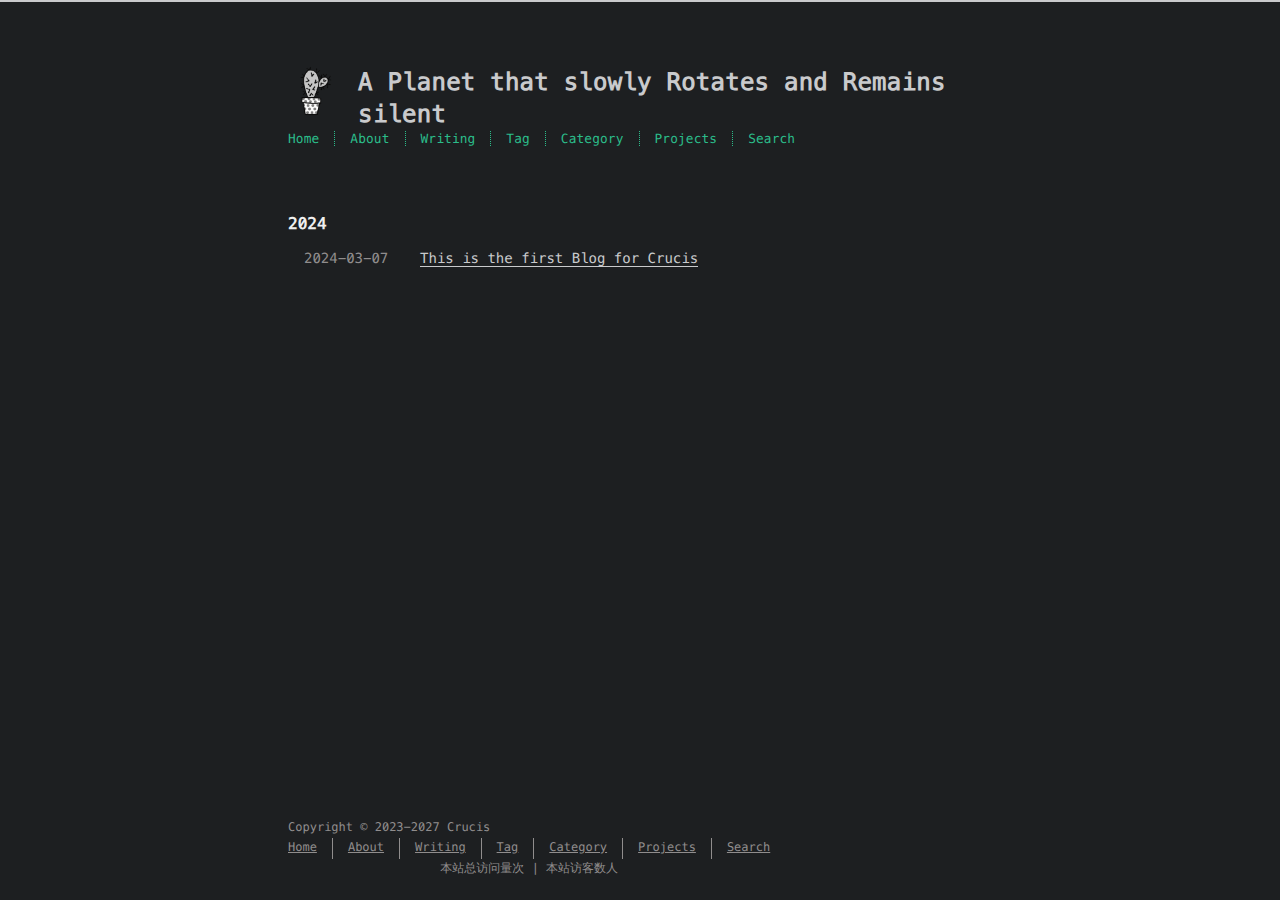
<file: archives/2024/03/index.html>
<!DOCTYPE html>
<html lang=en>
<head>
    <!-- so meta -->
    <meta charset="utf-8">
    <meta http-equiv="X-UA-Compatible" content="IE=edge">
    <meta name="HandheldFriendly" content="True">
    <meta name="viewport" content="width=device-width, initial-scale=1, maximum-scale=5" />
    <meta property="og:type" content="website">
<meta property="og:title" content="A Planet that slowly Rotates and Remains silent">
<meta property="og:url" content="https://crucisr.github.io/archives/2024/03/index.html">
<meta property="og:site_name" content="A Planet that slowly Rotates and Remains silent">
<meta property="og:locale" content="en_US">
<meta property="article:author" content="Crucis">
<meta name="twitter:card" content="summary">
    
    
      
        
          <link rel="shortcut icon" href="/images/favicon.ico">
        
      
      
        
          <link rel="icon" type="image/png" href="/images/favicon-192x192.png" sizes="192x192">
        
      
      
        
          <link rel="apple-touch-icon" sizes="180x180" href="/images/apple-touch-icon.png">
        
      
    
    <!-- title -->
    <title>Writing: 2024/3</title>
    <!-- async scripts -->
    <!-- Google Analytics -->


    <!-- Umami Analytics -->


    <!-- styles -->
    
<link rel="stylesheet" href="/css/style.css">

    <!-- persian styles -->
    
    <!-- rss -->
    
    
      <link rel="alternate" href="/atom.xml" title="A Planet that slowly Rotates and Remains silent" type="application/atom+xml" />
    
	<!-- mathjax -->
	
<meta name="generator" content="Hexo 7.1.1"></head>

<body class="max-width mx-auto px3 ltr">
    
    <div class="content index py4 ">
        
          <header id="header">
  <a class="u-url u-uid" href="/">
  
    
      <img id="logo" alt class="u-logo" src="/images/logo.png" />
    
  
    <div id="title">
      <h1 class="p-name">A Planet that slowly Rotates and Remains silent</h1>
    </div>
  </a>
  <div id="nav">
    <ul>
      <li class="icon">
        <a href="#" aria-label="Menu"><i class="fa-solid fa-bars fa-2x"></i></a>
      </li>
      <!--
     --><li><a href="/">Home</a></li><!--
   --><!--
     --><li><a href="/about/">About</a></li><!--
   --><!--
     --><li><a href="/archives/">Writing</a></li><!--
   --><!--
     --><li><a href="/tags/">Tag</a></li><!--
   --><!--
     --><li><a href="/categories/">Category</a></li><!--
   --><!--
     --><li><a target="_blank" rel="noopener" href="https://github.com/CrucisR/">Projects</a></li><!--
   --><!--
     --><li><a href="/search/">Search</a></li><!--
   -->
    </ul>
  </div>
</header>

        
        <div id="archive">
  <ul class="post-list">
    
    
    
    
      
      
      
      
        <li class="post-year"><h2>2024</h2></li>
      
      <li class="post-item">
        
    <div class="meta">
      
        
          <time datetime="2024-03-07T15:27:37.000Z" class="dt-published" itemprop="datePublished">2024-03-07</time>
        
      
    </div>


        <span>
    
        <a class="" href="/2024/03/07/hello-world/">This is the first Blog for Crucis</a>
    


</span>
      </li>
    
  </ul>
  

</div>

        
        <footer id="footer">
  <div class="footer-left">
    Copyright &copy;
    
    
    2023-2027
    Crucis
  </div>
  <div class="footer-right">
    <nav>
      <ul>
        <!--
       --><li><a href="/">Home</a></li><!--
     --><!--
       --><li><a href="/about/">About</a></li><!--
     --><!--
       --><li><a href="/archives/">Writing</a></li><!--
     --><!--
       --><li><a href="/tags/">Tag</a></li><!--
     --><!--
       --><li><a href="/categories/">Category</a></li><!--
     --><!--
       --><li><a target="_blank" rel="noopener" href="https://github.com/CrucisR/">Projects</a></li><!--
     --><!--
       --><li><a href="/search/">Search</a></li><!--
     -->
      </ul>
      <ul>
        
          <!-- 不蒜子统计 -->
          <span id="busuanzi_container_site_pv">
            本站总访问量<span id="busuanzi_value_site_pv"></span>次
          </span>
          <span class="post-meta-divider">|</span>
          <span id="busuanzi_container_site_uv" >
            本站访客数<span id="busuanzi_value_site_uv"></span>人
          </span>
        <script async src="//busuanzi.ibruce.info/busuanzi/2.3/busuanzi.pure.mini.js"></script>
        
      </ul>
    </nav>
  </div>
</footer>

    </div>
    <!-- styles -->



  <link rel="preload" as="style" href="https://cdnjs.cloudflare.com/ajax/libs/font-awesome/6.4.0/css/all.min.css" crossorigin="anonymous" onload="this.onload=null;this.rel='stylesheet'"/>


    <!-- jquery -->

  <script src="https://cdnjs.cloudflare.com/ajax/libs/jquery/3.6.0/jquery.min.js" crossorigin="anonymous"></script>




<!-- clipboard -->


<script src="/js/main.js"></script>

<!-- search -->

<!-- Baidu Analytics -->

<!-- Cloudflare Analytics -->

<!-- Disqus Comments -->

<!-- utterances Comments -->

</body>
</html>
</file>
<file: css/style.css>
.inline {
  display: inline;
}
.block {
  display: block;
}
.inline-block {
  display: inline-block;
}
.table {
  display: table;
}
.table-cell {
  display: table-cell;
}
.overflow-hidden {
  overflow: hidden;
}
.overflow-scroll {
  overflow: scroll;
}
.overflow-auto {
  overflow: auto;
}
.clearfix:before,
.clearfix:after {
  display: table;
  content: " ";
}
.clearfix:after {
  clear: both;
}
.left {
  float: left;
}
.right {
  float: right;
}
.fit {
  max-width: 100%;
}
.truncate {
  display: inline-block;
  overflow: hidden;
  text-overflow: ellipsis;
  white-space: nowrap;
}
.max-width-1 {
  max-width: 24rem;
}
.max-width-2 {
  max-width: 32rem;
}
.max-width-3 {
  max-width: 48rem;
}
.max-width-4 {
  max-width: 64rem;
}
.border-box {
  box-sizing: border-box;
}
.m0 {
  margin: 0;
}
.mt0 {
  margin-top: 0;
}
.mr0 {
  margin-right: 0;
}
.mb0 {
  margin-bottom: 0;
}
.ml0 {
  margin-left: 0;
}
.mx0 {
  margin-right: 0;
  margin-left: 0;
}
.my0 {
  margin-top: 0;
  margin-bottom: 0;
}
.m1 {
  margin: 0.5rem;
}
.mt1 {
  margin-top: 0.5rem;
}
.mr1 {
  margin-right: 0.5rem;
}
.mb1 {
  margin-bottom: 0.5rem;
}
.ml1 {
  margin-left: 0.5rem;
}
.mx1 {
  margin-right: 0.5rem;
  margin-left: 0.5rem;
}
.my1 {
  margin-top: 0.5rem;
  margin-bottom: 0.5rem;
}
.m2 {
  margin: 1rem;
}
.mt2 {
  margin-top: 1rem;
}
.mr2 {
  margin-right: 1rem;
}
.mb2 {
  margin-bottom: 1rem;
}
.ml2 {
  margin-left: 1rem;
}
.mx2 {
  margin-right: 1rem;
  margin-left: 1rem;
}
.my2 {
  margin-top: 1rem;
  margin-bottom: 1rem;
}
.m3 {
  margin: 2rem;
}
.mt3 {
  margin-top: 2rem;
}
.mr3 {
  margin-right: 2rem;
}
.mb3 {
  margin-bottom: 2rem;
}
.ml3 {
  margin-left: 2rem;
}
.mx3 {
  margin-right: 2rem;
  margin-left: 2rem;
}
.my3 {
  margin-top: 2rem;
  margin-bottom: 2rem;
}
.m4 {
  margin: 4rem;
}
.mt4 {
  margin-top: 4rem;
}
.mr4 {
  margin-right: 4rem;
}
.mb4 {
  margin-bottom: 4rem;
}
.ml4 {
  margin-left: 4rem;
}
.mx4 {
  margin-right: 4rem;
  margin-left: 4rem;
}
.my4 {
  margin-top: 4rem;
  margin-bottom: 4rem;
}
.mxn1 {
  margin-right: -0.5rem;
  margin-left: -0.5rem;
}
.mxn2 {
  margin-right: -1rem;
  margin-left: -1rem;
}
.mxn3 {
  margin-right: -2rem;
  margin-left: -2rem;
}
.mxn4 {
  margin-right: -4rem;
  margin-left: -4rem;
}
.ml-auto {
  margin-left: auto;
}
.mr-auto {
  margin-right: auto;
}
.mx-auto {
  margin-right: auto;
  margin-left: auto;
}
.p0 {
  padding: 0;
}
.pt0 {
  padding-top: 0;
}
.pr0 {
  padding-right: 0;
}
.pb0 {
  padding-bottom: 0;
}
.pl0 {
  padding-left: 0;
}
.px0 {
  padding-right: 0;
  padding-left: 0;
}
.py0 {
  padding-top: 0;
  padding-bottom: 0;
}
.p1 {
  padding: 0.5rem;
}
.pt1 {
  padding-top: 0.5rem;
}
.pr1 {
  padding-right: 0.5rem;
}
.pb1 {
  padding-bottom: 0.5rem;
}
.pl1 {
  padding-left: 0.5rem;
}
.py1 {
  padding-top: 0.5rem;
  padding-bottom: 0.5rem;
}
.px1 {
  padding-right: 0.5rem;
  padding-left: 0.5rem;
}
.p2 {
  padding: 1rem;
}
.pt2 {
  padding-top: 1rem;
}
.pr2 {
  padding-right: 1rem;
}
.pb2 {
  padding-bottom: 1rem;
}
.pl2 {
  padding-left: 1rem;
}
.py2 {
  padding-top: 1rem;
  padding-bottom: 1rem;
}
.px2 {
  padding-right: 1rem;
  padding-left: 1rem;
}
.p3 {
  padding: 2rem;
}
.pt3 {
  padding-top: 2rem;
}
.pr3 {
  padding-right: 2rem;
}
.pb3 {
  padding-bottom: 2rem;
}
.pl3 {
  padding-left: 2rem;
}
.py3 {
  padding-top: 2rem;
  padding-bottom: 2rem;
}
.px3 {
  padding-right: 2rem;
  padding-left: 2rem;
}
.p4 {
  padding: 4rem;
}
.pt4 {
  padding-top: 4rem;
}
.pr4 {
  padding-right: 4rem;
}
.pb4 {
  padding-bottom: 4rem;
}
.pl4 {
  padding-left: 4rem;
}
.py4 {
  padding-top: 4rem;
  padding-bottom: 4rem;
}
.px4 {
  padding-right: 4rem;
  padding-left: 4rem;
}
body h1,
body .h1 {
  display: block;
  margin-top: 3rem;
  margin-bottom: 1rem;
  color: #2bbc8a;
  letter-spacing: 0.01em;
  font-weight: 700;
  font-style: normal;
  font-size: 1.5em;
  -moz-osx-font-smoothing: grayscale;
  -webkit-font-smoothing: antialiased;
}
body h2,
body .h2 {
  position: relative;
  display: block;
  margin-top: 2rem;
  margin-bottom: 0.5rem;
  color: #eee;
  text-transform: none;
  letter-spacing: normal;
  font-weight: bold;
  font-size: 1rem;
}
body h3 {
  color: #eee;
  text-decoration: underline;
  font-weight: bold;
  font-size: 0.9rem;
}
body h4,
body h5,
body h6 {
  display: inline;
  text-decoration: none;
  color: #ccc;
  font-weight: bold;
  font-size: 0.9rem;
}
body h3,
body h4,
body h5,
body h6 {
  margin-top: 0.9rem;
  margin-bottom: 0.5rem;
}
body hr {
  border: 0.5px dashed #ccc;
  opacity: 0.5;
  margin: 0;
  margin-top: 20px;
  margin-bottom: 20px;
}
body strong {
  font-weight: bold;
}
body em,
body cite {
  font-style: italic;
}
body sup,
body sub {
  position: relative;
  vertical-align: baseline;
  font-size: 0.75em;
  line-height: 0;
}
body sup {
  top: -0.5em;
}
body sub {
  bottom: -0.2em;
}
body small {
  font-size: 0.85em;
}
body acronym,
body abbr {
  border-bottom: 1px dotted;
}
body ul,
body ol,
body dl {
  line-height: 1.725;
}
body ul ul,
body ol ul,
body ul ol,
body ol ol {
  margin-top: 0;
  margin-bottom: 0;
}
body ol {
  list-style: decimal;
}
body dt {
  font-weight: bold;
}
body table {
  width: 100%;
  border-collapse: collapse;
  text-align: left;
  font-size: 12px;
  overflow: auto;
  display: block;
}
body th {
  padding: 8px;
  border-bottom: 1px dashed #908d8d;
  color: #eee;
  font-weight: bold;
  font-size: 13px;
}
body td {
  padding: 0 8px;
  border-bottom: none;
}
@font-face {
  font-style: normal;
  font-family: "Meslo LG";
  src: local("Meslo LG S"), url("../lib/meslo-LG/MesloLGS-Regular.ttf") format("truetype");
}
*,
*:before,
*:after {
  box-sizing: border-box;
}
/* Scroll bar */
/* For Firefox */
* {
  scrollbar-color: #999 transparent;
}
/* For Chrome, Edge, and Safari */
*::-webkit-scrollbar {
  width: 8px;
  height: 6px;
}
*::-webkit-scrollbar-track {
  background: transparent;
}
*::-webkit-scrollbar-thumb {
  background-color: #999;
  border-radius: 6px;
}
*::-webkit-scrollbar-thumb:hover {
  background-color: #7a7a7a;
}
*::-webkit-scrollbar-thumb:active {
  background-color: #6b6b6b;
}
html {
  margin: 0;
  padding: 0;
  height: 100%;
  border-top: 2px solid #c9cacc;
  -webkit-text-size-adjust: 100%;
  -ms-text-size-adjust: 100%;
}
body {
  margin: 0;
  height: 100%;
  background-color: #1d1f21;
  color: #c9cacc;
  font-weight: 400;
  font-size: 14px;
  font-family: "Menlo", "Meslo LG", monospace;
  line-height: 1.725;
  text-rendering: geometricPrecision;
  -moz-osx-font-smoothing: grayscale;
  -webkit-font-smoothing: antialiased;
}
.content {
  position: relative;
  display: flex;
  flex-direction: column;
  min-height: 100%;
  overflow-wrap: break-word;
}
.content p {
  hyphens: auto;
  -moz-hyphens: auto;
  -ms-hyphens: auto;
  -webkit-hyphens: auto;
}
.content code {
  hyphens: manual;
  -moz-hyphens: manual;
  -ms-hyphens: manual;
  -webkit-hyphens: manual;
}
.content a {
  color: #c9cacc;
  text-decoration: none;
  background-image: linear-gradient(transparent, transparent 5px, #c9cacc 5px, #c9cacc);
  background-position: bottom;
  background-size: 100% 6px;
  background-repeat: repeat-x;
}
.content a:hover {
  background-image: linear-gradient(transparent, transparent 4px, #d480aa 4px, #d480aa);
}
.content a.icon {
  background: none;
}
.content a.icon:hover {
  color: #d480aa;
}
.content h1 a,
.content .h1 a,
.content h2 a,
.content h3 a,
.content h4 a,
.content h5 a,
.content h6 a {
  background: none;
  color: inherit;
  text-decoration: none;
}
.content h1 a:hover,
.content .h1 a:hover,
.content h2 a:hover,
.content h3 a:hover,
.content h4 a:hover,
.content h5 a:hover,
.content h6 a:hover {
  background-image: linear-gradient(transparent, transparent 6px, #d480aa 6px, #d480aa);
  background-position: bottom;
  background-size: 100% 6px;
  background-repeat: repeat-x;
}
.content h6 a {
  background: none;
  color: inherit;
  text-decoration: none;
}
.content h6 a:hover {
  background-image: linear-gradient(transparent, transparent 6px, #d480aa 6px, #d480aa);
  background-position: bottom;
  background-size: 100% 6px;
  background-repeat: repeat-x;
}
@media (min-width: 540px) {
  .image-wrap {
    flex-direction: row;
    margin-bottom: 2rem;
  }
  .image-wrap .image-block {
    flex: 1 0 35%;
    margin-right: 2rem;
  }
  .image-wrap p {
    flex: 1 0 65%;
  }
}
.max-width {
  max-width: 48rem;
}
@media (max-width: 480px) {
  .px3 {
    padding-right: 1rem;
    padding-left: 1rem;
  }
  .my4 {
    margin-top: 2rem;
    margin-bottom: 2rem;
  }
}
@media (min-width: 480px) {
  p {
    text-align: justify;
  }
}
#header {
  margin: 0 auto 2rem;
  width: 100%;
}
#header h1,
#header .h1 {
  margin-top: 0;
  margin-bottom: 0;
  color: #c9cacc;
  letter-spacing: 0.01em;
  font-weight: 700;
  font-style: normal;
  font-size: 1.5rem;
  line-height: 2rem;
  -moz-osx-font-smoothing: grayscale;
  -webkit-font-smoothing: antialiased;
}
#header a {
  background: none;
  color: inherit;
  text-decoration: none;
}
#header #logo {
  display: inline-block;
  float: left;
  margin-right: 20px;
  width: 50px;
  height: 50px;
  border-radius: 5px;
  background-size: 50px 50px;
  background-repeat: no-repeat;
  filter: grayscale(100%);
  -webkit-filter: grayscale(100%);
}
#header #nav {
  color: #2bbc8a;
  letter-spacing: 0.01em;
  font-weight: 200;
  font-style: normal;
  font-size: 0.8rem;
}
#header #nav ul {
  margin: 0;
  padding: 0;
  list-style-type: none;
  line-height: 15px;
}
#header #nav ul a {
  margin-right: 15px;
  color: #2bbc8a;
}
#header #nav ul a:hover {
  background-image: linear-gradient(transparent, transparent 5px, #2bbc8a 5px, #2bbc8a);
  background-position: bottom;
  background-size: 100% 6px;
  background-repeat: repeat-x;
}
#header #nav ul li {
  display: inline-block;
  margin-right: 15px;
  border-right: 1px dotted;
  border-color: #2bbc8a;
  vertical-align: middle;
}
#header #nav ul .icon {
  display: none;
}
#header #nav ul li:last-child {
  margin-right: 0;
  border-right: 0;
}
#header #nav ul li:last-child a {
  margin-right: 0;
}
#header:hover #logo {
  filter: none;
  -webkit-filter: none;
}
@media screen and (max-width: 480px) {
  #header #title {
    display: table;
    margin-right: 5rem;
    min-height: 50px;
  }
  #header #title h1 {
    display: table-cell;
    vertical-align: middle;
  }
  #header #nav ul a:hover {
    background: none;
  }
  #header #nav ul li {
    display: none;
    border-right: 0;
  }
  #header #nav ul li.icon {
    position: absolute;
    top: 77px;
    right: 1rem;
    display: inline-block;
    text-align: center;
  }
  #header #nav ul.responsive li {
    display: block;
  }
  #header #nav ul a[aria-label="Menu"] {
    display: inline-block;
    min-width: 48px;
    min-height: 48px;
  }
  #header #nav li:not(:first-child) {
    padding-top: 1rem;
    padding-left: 70px;
    font-size: 1rem;
  }
}
#header-post {
  position: fixed;
  top: 2rem;
  right: 0;
  display: inline-block;
  float: right;
  z-index: 100;
}
#header-post a {
  background: none;
  color: inherit;
  text-decoration: none;
}
#header-post a.icon {
  background: none;
}
#header-post a.icon:hover {
  color: #d480aa;
}
#header-post ol {
  list-style-type: none;
}
#header-post ul {
  display: inline-block;
  margin: 0;
  padding: 0;
  list-style-type: none;
}
#header-post ul li {
  display: inline-block;
  margin-right: 15px;
  vertical-align: middle;
}
#header-post ul li:last-child {
  margin-right: 0;
}
#header-post #menu-icon {
  float: right;
  margin-right: 2rem;
  margin-left: 15px;
}
#header-post #menu-icon:hover {
  color: #2bbc8a;
}
#header-post #menu-icon-tablet {
  float: right;
  margin-right: 2rem;
  margin-left: 15px;
}
#header-post #menu-icon-tablet:hover {
  color: #2bbc8a;
}
#header-post #top-icon-tablet {
  position: fixed;
  right: 2rem;
  bottom: 2rem;
  margin-right: 2rem;
  margin-left: 15px;
}
#header-post #top-icon-tablet:hover {
  color: #2bbc8a;
}
#header-post .active {
  color: #2bbc8a;
}
#header-post #menu {
  display: none;
  margin-right: 2rem;
}
#header-post #nav {
  color: #2bbc8a;
  letter-spacing: 0.01em;
  font-weight: 200;
  font-style: normal;
  font-size: 0.8rem;
}
#header-post #nav ul {
  line-height: 15px;
}
#header-post #nav ul a {
  margin-right: 15px;
  color: #2bbc8a;
}
#header-post #nav ul a:hover {
  background-image: linear-gradient(transparent, transparent 5px, #2bbc8a 5px, #2bbc8a);
  background-position: bottom;
  background-size: 100% 6px;
  background-repeat: repeat-x;
}
#header-post #nav ul li {
  border-right: 1px dotted #2bbc8a;
}
#header-post #nav ul li:last-child {
  margin-right: 0;
  border-right: 0;
}
#header-post #nav ul li:last-child a {
  margin-right: 0;
}
#header-post #actions {
  float: right;
  margin-top: 2rem;
  margin-right: 2rem;
  width: 100%;
  text-align: right;
}
#header-post #actions ul {
  display: block;
}
#header-post #actions .info {
  display: block;
  font-style: italic;
}
#header-post #share {
  clear: both;
  padding-top: 1rem;
  padding-right: 2rem;
  text-align: right;
}
#header-post #share li {
  display: block;
  margin: 0;
}
#header-post #toc {
  float: right;
  clear: both;
  overflow: auto;
  margin-top: 1rem;
  padding-right: 2rem;
  max-width: 20em;
  max-height: calc(95vh - 7rem);
  text-align: right;
}
#header-post #toc a:hover {
  color: #d480aa;
}
#header-post #toc .toc-level-1 > .toc-link {
  display: none;
}
#header-post #toc .toc-level-2 {
  color: #c9cacc;
  font-size: 0.8rem;
}
#header-post #toc .toc-level-2:before {
  color: #2bbc8a;
  content: "#";
}
#header-post #toc .toc-level-3 {
  color: #908d8d;
  font-size: 0.7rem;
}
#header-post #toc .toc-level-4 {
  color: #747070;
  font-size: 0.4rem;
}
#header-post #toc .toc-level-5 {
  display: none;
}
#header-post #toc .toc-level-6 {
  display: none;
}
#header-post #toc .toc-number {
  display: none;
}
@media screen and (max-width: 500px) {
  #header-post {
    display: none;
  }
}
@media screen and (max-width: 900px) {
  #header-post #menu-icon {
    display: none;
  }
  #header-post #actions {
    display: none;
  }
}
@media screen and (max-width: 1199px) {
  #header-post #toc {
    display: none;
  }
}
@media screen and (min-width: 900px) {
  #header-post #menu-icon-tablet {
    display: none !important;
  }
  #header-post #top-icon-tablet {
    display: none !important;
  }
}
@media screen and (min-width: 1199px) {
  #header-post #actions {
    width: auto;
  }
  #header-post #actions ul {
    display: inline-block;
    float: right;
  }
  #header-post #actions .info {
    display: inline;
    float: left;
    margin-right: 2rem;
    font-style: italic;
  }
}
@media print {
  #header-post {
    display: none;
  }
  #footer-post-container {
    display: none;
  }
}
#footer-post {
  position: fixed;
  right: 0;
  bottom: 0;
  left: 0;
  z-index: 5000000;
  width: 100%;
  border-top: 1px solid #908d8d;
  background: #212326;
  transition: opacity 0.2s;
}
#footer-post a {
  background: none;
  color: inherit;
  text-decoration: none;
}
#footer-post a.icon {
  background: none;
}
#footer-post a.icon:hover {
  color: #d480aa;
}
#footer-post #nav-footer {
  padding-right: 1rem;
  padding-left: 1rem;
  background: #323539;
  text-align: center;
}
#footer-post #nav-footer a {
  color: #2bbc8a;
  font-size: 1em;
}
#footer-post #nav-footer a:hover {
  background-image: linear-gradient(transparent, transparent 5px, #2bbc8a 5px, #2bbc8a);
  background-position: bottom;
  background-size: 100% 6px;
  background-repeat: repeat-x;
}
#footer-post #nav-footer ul {
  display: table;
  margin: 0;
  padding: 0;
  width: 100%;
  list-style-type: none;
}
#footer-post #nav-footer ul li {
  display: inline-table;
  padding: 10px;
  width: 20%;
  vertical-align: middle;
}
#footer-post #actions-footer {
  overflow: auto;
  margin-top: 1rem;
  margin-bottom: 1rem;
  padding-right: 1rem;
  padding-left: 1rem;
  width: 100%;
  text-align: center;
  white-space: nowrap;
}
#footer-post #actions-footer a {
  display: inline-block;
  padding-left: 1rem;
  color: #2bbc8a;
}
#footer-post #share-footer {
  padding-right: 1rem;
  padding-left: 1rem;
  background: #323539;
  text-align: center;
}
#footer-post #share-footer ul {
  display: table;
  margin: 0;
  padding: 0;
  width: 100%;
  list-style-type: none;
}
#footer-post #share-footer ul li {
  display: inline-table;
  padding: 10px;
  width: 20%;
  vertical-align: middle;
}
#footer-post #toc-footer {
  clear: both;
  padding-top: 1rem;
  padding-bottom: 1rem;
  background: #323539;
  text-align: left;
}
#footer-post #toc-footer ol {
  margin: 0;
  padding-left: 20px;
  list-style-type: none;
}
#footer-post #toc-footer ol li {
  line-height: 30px;
}
#footer-post #toc-footer a:hover {
  color: #d480aa;
}
#footer-post #toc-footer .toc-level-1 > .toc-link {
  display: none;
}
#footer-post #toc-footer .toc-level-2 {
  color: #c9cacc;
  font-size: 0.8rem;
}
#footer-post #toc-footer .toc-level-2:before {
  color: #2bbc8a;
  content: "#";
}
#footer-post #toc-footer .toc-level-3 {
  color: #908d8d;
  font-size: 0.7rem;
  line-height: 15px;
}
#footer-post #toc-footer .toc-level-4 {
  display: none;
}
#footer-post #toc-footer .toc-level-5 {
  display: none;
}
#footer-post #toc-footer .toc-level-6 {
  display: none;
}
#footer-post #toc-footer .toc-number {
  display: none;
}
@media screen and (min-width: 500px) {
  #footer-post-container {
    display: none;
  }
}
.post-list {
  padding: 0;
}
.post-list .post-item {
  margin-bottom: 1rem;
  margin-left: 0;
  list-style-type: none;
}
.post-list .post-item .meta {
  display: block;
  margin-right: 16px;
  min-width: 100px;
  color: #908d8d;
  font-size: 14px;
}
@media (min-width: 480px) {
  .post-list .post-item {
    display: flex;
    margin-bottom: 5px;
  }
  .post-list .post-item .meta {
    text-align: left;
  }
}
.project-list {
  padding: 0;
  list-style: none;
}
.project-list .project-item {
  margin-bottom: 5px;
}
.project-list .project-item p {
  display: inline;
}
article header .posttitle {
  margin-top: 0;
  margin-bottom: 0;
  text-transform: none;
  font-size: 1.5em;
  line-height: 1.25;
}
article header .meta {
  margin-top: 0;
  margin-bottom: 1rem;
}
article header .meta * {
  color: #ccc;
  font-size: 0.85rem;
}
article header .author {
  text-transform: uppercase;
  letter-spacing: 0.01em;
  font-weight: 700;
}
article header .postdate {
  display: inline;
}
article .content h2:before {
  position: absolute;
  top: -4px;
  left: -1rem;
  color: #2bbc8a;
  content: "#";
  font-weight: bold;
  font-size: 1.2rem;
}
article .content img,
article .content video {
  display: block;
  margin: auto;
  max-width: 100%;
  height: auto;
}
article .content .video-container {
  position: relative;
  overflow: hidden;
  padding-top: 56.25%;
  height: 0;
}
article .content .video-container iframe,
article .content .video-container object,
article .content .video-container embed {
  position: absolute;
  top: 0;
  left: 0;
  margin-top: 0;
  width: 100%;
  height: 100%;
}
article .content blockquote {
  margin: 1rem 10px;
  padding: 0.5em 10px;
  background: inherit;
  color: #ccffb6;
  quotes: "\201C" "\201D" "\2018" "\2019";
  font-weight: bold;
}
article .content blockquote p {
  margin: 0;
}
article .content blockquote:before {
  margin-right: 0.25em;
  color: #ccffb6;
  content: "\201C";
  vertical-align: -0.4em;
  font-size: 2em;
  line-height: 0.1em;
}
article .content blockquote footer {
  margin: line-height 0;
  color: #908d8d;
  font-size: 12px;
}
article .content blockquote footer a {
  background-image: linear-gradient(transparent, transparent 5px, #908d8d 5px, #908d8d);
  color: #908d8d;
}
article .content blockquote footer a:hover {
  background-image: linear-gradient(transparent, transparent 4px, #a6a4a4 4px, #a6a4a4);
  color: #a6a4a4;
}
article .content blockquote footer cite:before {
  padding: 0 0.5em;
  content: "—";
}
article .content .pullquote {
  margin: 0;
  width: 45%;
  text-align: left;
}
article .content .pullquote.left {
  margin-right: 1em;
  margin-left: 0.5em;
}
article .content .pullquote.right {
  margin-right: 0.5em;
  margin-left: 1em;
}
article .content .caption {
  position: relative;
  display: block;
  margin-top: 0.5em;
  color: #908d8d;
  text-align: center;
  font-size: 0.9em;
}
.posttitle {
  text-transform: none;
  font-size: 1.5em;
  line-height: 1.25;
}
.article-tag .tag-link {
  background-image: linear-gradient(transparent, transparent 10px, #d480aa 10px, #d480aa);
  background-position: bottom;
  background-size: 100% 6px;
  background-repeat: repeat-x;
}
.article-tag .tag-link:before {
  content: "#";
}
.article-category .category-link {
  background-image: linear-gradient(transparent, transparent 10px, #d480aa 10px, #d480aa);
  background-position: bottom;
  background-size: 100% 6px;
  background-repeat: repeat-x;
}
@media (min-width: 480px) {
  .article-tag,
  .article-category {
    display: inline;
  }
  .article-tag:before,
  .article-category:before {
    content: "|";
  }
}
#archive .post-year {
  list-style-type: none;
}
#archive .post-list {
  padding: 0;
}
#archive .post-list .post-item {
  margin-bottom: 1rem;
  margin-left: 0;
  list-style-type: none;
}
#archive .post-list .post-item .meta {
  display: block;
  margin-right: 16px;
  min-width: 100px;
  color: #908d8d;
  font-size: 14px;
}
@media (min-width: 480px) {
  #archive .post-list .post-item {
    display: flex;
    margin-bottom: 5px;
    margin-left: 1rem;
  }
  #archive .post-list .post-item .meta {
    text-align: left;
  }
}
.blog-post-comments {
  margin-top: 4rem;
}
#footer {
  position: absolute;
  bottom: 0;
  margin-bottom: 10px;
  width: 100%;
  color: #908d8d;
  vertical-align: top;
  text-align: center;
  font-size: 12px;
}
#footer ul {
  margin: 0;
  padding: 0;
  list-style: none;
}
#footer li {
  display: inline-block;
  margin-right: 15px;
  border-right: 1px solid;
  border-color: #908d8d;
  vertical-align: middle;
}
#footer li a {
  margin-right: 15px;
}
#footer li:last-child {
  margin-right: 0;
  border-right: 0;
}
#footer li:last-child a {
  margin-right: 0;
}
#footer a {
  color: #908d8d;
  text-decoration: underline;
  background-image: none;
}
#footer a:hover {
  color: #a6a4a4;
}
#footer .footer-left {
  height: 20px;
  vertical-align: middle;
  line-height: 20px;
}
@media (min-width: 39rem) {
  #footer {
    display: flex;
    flex-flow: row wrap;
    justify-content: space-between;
    align-items: center;
    align-content: center;
    margin-bottom: 20px;
  }
  #footer .footer-left {
    align-self: flex-start;
    margin-right: 20px;
  }
  #footer .footer-right {
    align-self: flex-end;
  }
}
.pagination {
  display: inline-block;
  margin-top: 2rem;
  width: 100%;
  text-align: center;
}
.pagination .page-number {
  color: #c9cacc;
  font-size: 0.8rem;
}
.pagination a {
  padding: 4px 6px;
  border-radius: 5px;
  background-image: none;
  color: #c9cacc;
  text-decoration: none;
}
.pagination a:hover {
  background-image: none;
}
.pagination a:hover:not(.active) {
  color: #eee;
}
.search-input {
  padding: 4px 7px;
  width: 100%;
  outline: none;
  border: solid 1px #ccc;
  border-radius: 5px;
  background-color: #1d1f21;
  color: #c9cacc;
  font-size: 1.2rem;
  -webkit-border-radius: 5px;
  -moz-border-radius: 5px;
}
.search-input:focus {
  border: solid 1px #2bbc8a;
}
#search-result ul.search-result-list {
  padding: 0;
  list-style-type: none;
}
#search-result li {
  margin: 2em auto;
}
#search-result a.search-result-title {
  background-image: none;
  color: #c9cacc;
  text-transform: capitalize;
  font-weight: bold;
  line-height: 1.2;
}
#search-result p.search-result {
  overflow: hidden;
  margin: 0.4em auto;
  max-height: 13em;
  text-align: justify;
  font-size: 0.8em;
}
#search-result em.search-keyword {
  border-bottom: 1px dashed #d480aa;
  color: #d480aa;
  font-weight: bold;
}
.search-no-result {
  display: none;
  padding-bottom: 0.5em;
  color: #c9cacc;
}
#tag-cloud .tag-cloud-title {
  color: #908d8d;
}
#tag-cloud .tag-cloud-tags {
  clear: both;
  text-align: center;
}
#tag-cloud .tag-cloud-tags a {
  display: inline-block;
  margin: 10px;
}
.tooltipped {
  position: relative;
}
.tooltipped::after {
  position: absolute;
  z-index: 1000000;
  display: none;
  padding: 0.2em 0.5em;
  -webkit-font-smoothing: subpixel-antialiased;
  color: #1d1f21;
  font-display: swap;
  font-weight: 400;
  font-size: 11.200000000000001px;
  font-family: "Menlo", "Meslo LG", monospace;
  line-height: 1.725;
  text-rendering: geometricPrecision;
  text-align: center;
  word-wrap: break-word;
  white-space: pre;
  content: attr(aria-label);
  background: #c9cacc;
  border-radius: 3px;
  opacity: 0;
}
.tooltipped::before {
  position: absolute;
  z-index: 1000001;
  display: none;
  width: 0;
  height: 0;
  color: #c9cacc;
  pointer-events: none;
  content: '';
  border: 6px solid transparent;
  opacity: 0;
}
.tooltipped:hover::before,
.tooltipped:active::before,
.tooltipped:focus::before,
.tooltipped:hover::after,
.tooltipped:active::after,
.tooltipped:focus::after {
  display: inline-block;
  text-decoration: none;
  animation-name: tooltip-appear;
  animation-duration: 0.1s;
  animation-fill-mode: forwards;
  animation-timing-function: ease-in;
}
.tooltipped-s::after,
.tooltipped-sw::after {
  top: 100%;
  right: 50%;
  margin-top: 6px;
}
.tooltipped-s::before,
.tooltipped-sw::before {
  top: auto;
  right: 50%;
  bottom: -7px;
  margin-right: -6px;
  border-bottom-color: #c9cacc;
}
.tooltipped-sw::after {
  margin-right: -16px;
}
.tooltipped-s::after {
  transform: translateX(50%);
}
@keyframes tooltip-appear {
  from {
    opacity: 0;
  }
  to {
    opacity: 1;
  }
}
#categories .category-list-title {
  color: #908d8d;
}
#categories .category-list .category-list-item .category-list-count {
  color: #908d8d;
}
#categories .category-list .category-list-item .category-list-count:before {
  content: " (";
}
#categories .category-list .category-list-item .category-list-count:after {
  content: ")";
}
.highlight {
  background: #474949;
  color: #d1d9e1;
}
.highlight .code .comment,
.highlight .code .quote {
  color: #969896;
  font-style: italic;
}
.highlight .code .keyword,
.highlight .code .selector-tag,
.highlight .code .literal,
.highlight .code .type,
.highlight .code .addition {
  color: #c9c;
}
.highlight .code .number,
.highlight .code .selector-attr,
.highlight .code .selector-pseudo {
  color: #f99157;
}
.highlight .code .string,
.highlight .code .doctag,
.highlight .code .regexp {
  color: #8abeb7;
}
.highlight .code .title,
.highlight .code .name,
.highlight .code .section,
.highlight .code .built_in {
  color: #b5bd68;
}
.highlight .code .variable,
.highlight .code .template-variable,
.highlight .code .selector-id,
.highlight .code .class .title {
  color: #fc6;
}
.highlight .code .section,
.highlight .code .name,
.highlight .code .strong {
  font-weight: bold;
}
.highlight .code .symbol,
.highlight .code .bullet,
.highlight .code .subst,
.highlight .code .meta,
.highlight .code .link {
  color: #f99157;
}
.highlight .code .deletion {
  color: #dc322f;
}
.highlight .code .formula {
  background: #eee8d5;
}
.highlight .code .attr,
.highlight .code .attribute {
  color: #81a2be;
}
.highlight .code .emphasis {
  font-style: italic;
}
pre {
  overflow-x: auto;
  padding: 10px 15px;
  padding-bottom: 0;
  border: 1px dotted #908d8d;
  border-radius: 4px;
  font-size: 13px;
  font-family: "Menlo", "Meslo LG", monospace;
  line-height: 22px;
  -webkit-border-radius: 4px;
}
pre code {
  display: block;
  padding: 0;
  border: none;
}
code {
  padding: 0 5px;
  border: 1px dotted #908d8d;
  border-radius: 2px;
  -webkit-border-radius: 2px;
}
.highlight {
  overflow-x: auto;
  margin: 1rem 0;
  padding: 10px 15px;
  border-radius: 4px;
  background: #212326;
  font-family: "Menlo", "Meslo LG", monospace;
  -webkit-border-radius: 4px;
}
.highlight figcaption {
  margin: -5px 0 5px;
  color: #908d8d;
  font-size: 0.9em;
  transform: scale(1);
}
.highlight figcaption a {
  float: right;
  color: #908d8d;
  font-style: italic;
  font-size: 0.8em;
  background-image: linear-gradient(transparent, transparent 10px, #d480aa 10px, #d480aa);
  background-position: bottom;
  background-size: 100% 6px;
  background-repeat: repeat-x;
}
.highlight figcaption a:hover {
  color: #a6a4a4;
}
.highlight figcaption:before,
.highlight figcaption content: "" {
  display: table;
}
.highlight figcaption:after {
  clear: both;
}
.highlight:hover .btn-copy {
  opacity: 1;
}
.highlight .btn-copy {
  font-size: 1.2rem;
  position: absolute;
  right: 20px;
  opacity: 0;
  transition: opacity 0.2s ease-in;
}
.highlight .btn-copy:hover {
  color: #2bbc8a;
}
.highlight pre {
  margin: 0;
  padding: 0;
  border: none;
  background: none;
}
.highlight table {
  width: auto;
}
.highlight td.gutter {
  text-align: right;
  opacity: 0.2;
}
.highlight .line {
  height: 22px;
}
#header-post #actions {
  direction: ltr !important;
}
</file>
